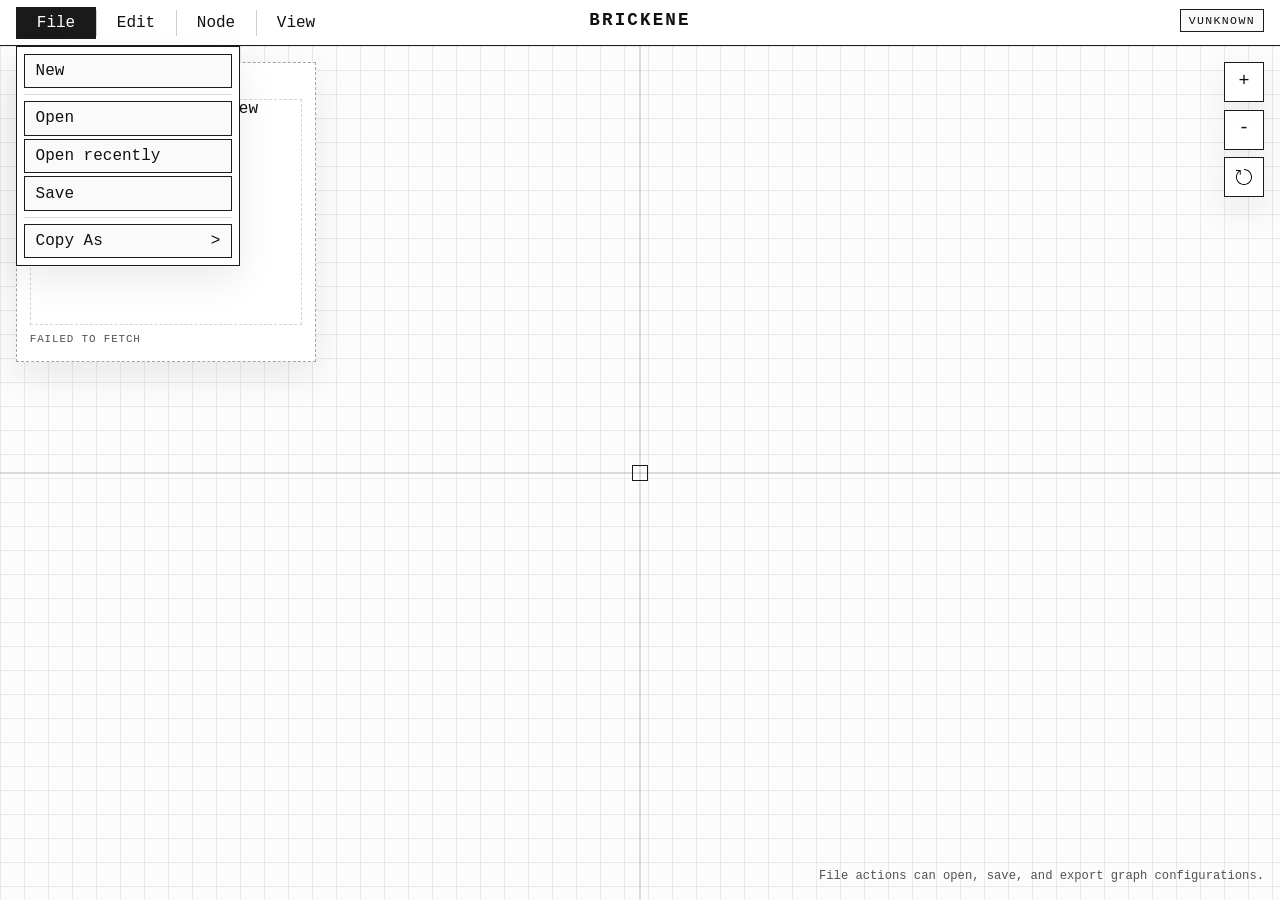
<file: brickene/frontend/index.html>
<!DOCTYPE html>
<html lang="en">
  <head>
    <meta charset="UTF-8" />
    <meta name="viewport" content="width=device-width, initial-scale=1.0" />
    <title>Brickene Frontend</title>
    <link rel="stylesheet" href="./styles.css" />
  </head>
  <body>
    <div class="app-shell" id="editor-root">
      <header class="menu-region" aria-label="Application menu">
        <div class="menu-row">
          <div class="menu-actions-wrap">
            <nav class="menu-actions" aria-label="Primary navigation">
              <button type="button" class="menu-button is-active" data-menu="file">File</button>
              <button type="button" class="menu-button" data-menu="edit">Edit</button>
              <button type="button" class="menu-button" data-menu="node">Node</button>
              <button type="button" class="menu-button" data-menu="view">View</button>
            </nav>

            <div id="submenu-dropdown" class="submenu-dropdown" aria-label="Sub-menu placeholder">
              <div id="submenu-content" class="submenu-content" role="menu"></div>
            </div>
          </div>

          <div class="brand-block">
            <h1>BRICKENE</h1>
          </div>

          <div class="menu-meta">
            <p id="menu-version" class="menu-version">v0.4.3</p>
          </div>
        </div>
      </header>

      <main class="canvas-region" aria-label="Canvas workspace">
        <input id="graph-file-input" type="file" accept=".brickene,application/json" hidden />
        <div id="canvas-viewport" class="canvas-viewport" tabindex="-1">
          <div class="canvas-zoom-controls" aria-label="Canvas zoom controls">
            <button id="canvas-zoom-in" type="button" class="canvas-zoom-button" aria-label="Zoom in">+</button>
            <button id="canvas-zoom-out" type="button" class="canvas-zoom-button" aria-label="Zoom out">-</button>
            <button
              id="canvas-zoom-reset"
              type="button"
              class="canvas-zoom-button canvas-zoom-button-reset"
              aria-label="Reset zoom"
            >
              <img
                class="canvas-zoom-button-icon"
                src="./assets/images/reset.svg"
                alt=""
                aria-hidden="true"
              />
            </button>
          </div>
          <p id="menu-state-copy" class="menu-status-copy" aria-live="polite">
            Menu commands are scaffolded for future integration.
          </p>
          <div id="canvas-layer" class="canvas-layer" aria-label="Canvas layer">
            <div class="canvas-grid" aria-hidden="true"></div>
            <div class="canvas-plane" aria-hidden="true">
              <div class="canvas-origin-marker"></div>
              <div class="canvas-axis canvas-axis-horizontal"></div>
              <div class="canvas-axis canvas-axis-vertical"></div>
            </div>
          </div>

          <section id="component-layer" class="component-layer" aria-label="Component layer">
            <div id="component-world" class="component-world">
              <svg id="edge-layer" class="edge-layer" aria-hidden="true"></svg>
              <div id="node-container" class="node-container" aria-live="polite"></div>
            </div>
            <div id="selection-rect" class="selection-rect" aria-hidden="true"></div>
          </section>

          <section id="render-layer" class="render-layer" aria-label="Render layer">
            <div id="render-preview-window" class="render-preview-window">
              <p class="render-preview-label">Render preview</p>
              <div class="render-preview-frame" aria-hidden="true">
                <img id="render-preview-image" class="render-preview-image" alt="Rendered graph preview" hidden />
              </div>
              <p id="render-preview-meta" class="render-preview-meta">Awaiting preview refresh.</p>
            </div>
          </section>

          <div id="canvas-context-menu" class="canvas-context-menu" role="menu" aria-label="Canvas context menu">
            <div
              id="canvas-node-portal"
              class="context-menu-portal"
              data-portal-key="canvas-node-categories"
            >
              <button
                id="canvas-node-portal-trigger"
                type="button"
                class="context-menu-item context-menu-portal-trigger"
                aria-haspopup="true"
                aria-expanded="false"
              >
                Create new node
              </button>
              <div
                id="canvas-node-category-menu"
                class="context-portal-menu context-portal-menu-secondary"
                role="menu"
                aria-label="Node categories"
              ></div>
            </div>
            <button type="button" class="context-menu-item" data-action="center">Center canvas</button>
            <div class="menu-separator context-menu-separator" role="separator"></div>
            <button type="button" class="context-menu-item" data-action="close">Close menu</button>
          </div>

          <div id="node-context-menu" class="node-context-menu" role="menu" aria-label="Node context menu">
            <button type="button" class="context-menu-item node-context-item" data-action="delete">Delete node</button>
            <div class="menu-separator context-menu-separator" role="separator"></div>
            <button type="button" class="context-menu-item node-context-item" data-action="close">Close menu</button>
          </div>

          <div id="edge-context-menu" class="edge-context-menu" role="menu" aria-label="Edge context menu">
            <button type="button" class="context-menu-item edge-context-item" data-action="delete">Delete edge</button>
            <div class="menu-separator context-menu-separator" role="separator"></div>
            <button type="button" class="context-menu-item edge-context-item" data-action="close">Close menu</button>
          </div>

          <div id="port-command-panel" class="port-command-panel" hidden>
            <label class="port-command-label" for="port-command-input">Port command</label>
            <input
              id="port-command-input"
              class="port-command-input"
              type="text"
              placeholder="Search nodes by name or alias"
              autocomplete="off"
              spellcheck="false"
            />
            <div id="port-command-list" class="port-command-list" role="listbox" aria-label="Port command matches"></div>
          </div>
        </div>
      </main>
    </div>

    <script src="./scripts/state.js"></script>
    <script src="./scripts/brick-configs.js"></script>
    <script src="./scripts/menu.js"></script>
    <script src="./scripts/geometry.js"></script>
    <script src="./scripts/nodes.js"></script>
    <script src="./scripts/edges.js"></script>
    <script src="./scripts/persistence.js"></script>
    <script src="./scripts/shortcuts.js"></script>
    <script src="./scripts/render-layer.js"></script>
    <script src="./scripts/canvas.js"></script>
    <script src="./app.js"></script>

    <!--
      SCALE PARAMETER
      Append ?scale=<ratio> to the page URL to resize all UI components
      proportionally.  Example: index.html?scale=0.5

      The same parameter is forwarded from iframe-example-small.html so the
      editor can be embedded at a reduced size inside a narrower host frame.
    -->
    <script>
      (function applyScaleParam() {
        const raw = new URLSearchParams(location.search).get("scale");
        const scale = parseFloat(raw);
        if (!raw || isNaN(scale) || scale <= 0 || scale === 1) return;

        const root = document.getElementById("editor-root");
        root.style.transformOrigin = "top left";
        root.style.transform = `scale(${scale})`;
        root.style.width = `${100 / scale}%`;
        root.style.height = `${100 / scale}vh`;
      })();
    </script>

    <!--
      IFRAME HOST BRIDGE
      Implements the postMessage protocol so this page can be embedded in a
      host frame (e.g. cabbage_labeling).

      Inbound (host → editor):
        { type: "brickene:requestSmiles" }
        { type: "brickene:requestGraphState" }
        { type: "brickene:loadGraphState", graph }
        { type: "brickene:clearPage" }
        { type: "brickene:focusCanvas" }

      Outbound (editor → host):
        { type: "brickene:smiles",            requestType, timestamp, smiles }
        { type: "brickene:graphState",         requestType, timestamp, graph  }
        { type: "brickene:graphStateChanged",  smiles, graph }
        { type: "brickene:keydown",            key, ctrlKey, metaKey, shiftKey, altKey }
        { type: "brickene:error",              requestType, timestamp, message }
    -->
    <script>
      (function brickeneIframeBridge() {
        // Only activate when actually embedded in a parent frame.
        if (window === window.parent) return;

        const frontend = window.BrickeneFrontend;

        // ── Inbound postMessage handler ───────────────────────────────
        window.addEventListener("message", async (event) => {
          const data = event.data;
          if (!data || typeof data.type !== "string" || !data.type.startsWith("brickene:")) return;

          if (data.type === "brickene:requestSmiles") {
            try {
              const smiles = (await frontend.fetchGraphSmilesText()).trim();
              window.parent.postMessage({
                type: "brickene:smiles",
                requestType: "brickene:requestSmiles",
                timestamp: Date.now(),
                smiles,
              }, "*");
            } catch (err) {
              window.parent.postMessage({
                type: "brickene:error",
                requestType: "brickene:requestSmiles",
                timestamp: Date.now(),
                message: err instanceof Error ? err.message : "SMILES export failed.",
              }, "*");
            }
            return;
          }

          if (data.type === "brickene:requestGraphState") {
            window.parent.postMessage({
              type: "brickene:graphState",
              requestType: "brickene:requestGraphState",
              timestamp: Date.now(),
              graph: frontend.exportGraphState(),
            }, "*");
            return;
          }

          if (data.type === "brickene:loadGraphState") {
            try { frontend.importGraphState(data.graph); } catch (_) {}
            // Refocus the canvas so keyboard shortcuts work without a manual click.
            frontend.dom.canvasViewport?.focus();
            return;
          }

          if (data.type === "brickene:clearPage") {
            try { frontend.importGraphState({ version: 1, nodes: [], edges: [] }); } catch (_) {}
            frontend.dom.canvasViewport?.focus();
          }

          if (data.type === "brickene:focusCanvas") {
            frontend.dom.canvasViewport?.focus();
          }
        });

        // ── Graph-change → parent ─────────────────────────────────────
        // Debounce so rapid edits only fire one postMessage.
        let _changeTimer = null;
        const viewport = frontend.dom.canvasViewport;
        if (viewport) {
          viewport.addEventListener(frontend.GRAPH_CHANGE_EVENT, () => {
            clearTimeout(_changeTimer);
            _changeTimer = setTimeout(async () => {
              const graph = frontend.exportGraphState();
              let smiles = "";
              try { smiles = (await frontend.fetchGraphSmilesText()).trim(); } catch (_) {}
              window.parent.postMessage({ type: "brickene:graphStateChanged", smiles, graph }, "*");
            }, 300);
          });
        }

        // ── Keyboard shortcut forwarding ──────────────────────────────
        // Arrow keys and Ctrl/Cmd+S are not used by the canvas editor but
        // ARE used by the host page (navigation and save).  Capture them
        // here and relay them to the parent so the host shortcuts still work
        // while the brickene frame has focus.
        //
        // We run in the capture phase so we see the event before brickene's
        // own shortcut system (shortcuts.js / dispatchShortcut).  We also
        // stop propagation so the centralized shortcut dispatcher never sees
        // these navigation keys — they belong exclusively to the host.
        document.addEventListener("keydown", (event) => {
          if (event.key === "ArrowLeft" || event.key === "ArrowRight") {
            event.stopPropagation();
            window.parent.postMessage({
              type: "brickene:keydown",
              key: event.key,
              ctrlKey: event.ctrlKey,
              metaKey: event.metaKey,
              shiftKey: event.shiftKey,
              altKey: event.altKey,
            }, "*");
            return;
          }
          // Ctrl/Cmd+S (without Shift, which brickene uses for its own SMILES copy)
          if ((event.ctrlKey || event.metaKey) && !event.altKey && !event.shiftKey && event.key.toLowerCase() === "s") {
            event.preventDefault();
            event.stopPropagation();
            window.parent.postMessage({
              type: "brickene:keydown",
              key: "s",
              ctrlKey: event.ctrlKey,
              metaKey: event.metaKey,
              shiftKey: false,
              altKey: false,
            }, "*");
          }
        }, true); // capture phase — runs before shortcuts.js bubble-phase listeners

        // ── Click-to-focus ─────────────────────────────────────────
        // Ensure the canvas-viewport receives focus on any click inside
        // the editor, so keyboard shortcuts activate without needing to
        // click the menu bar first.
        document.addEventListener("click", () => {
          const vp = document.getElementById("canvas-viewport");
          if (vp && document.activeElement !== vp) {
            vp.focus();
          }
        });
      })();
    </script>
  </body>
</html>
</file>
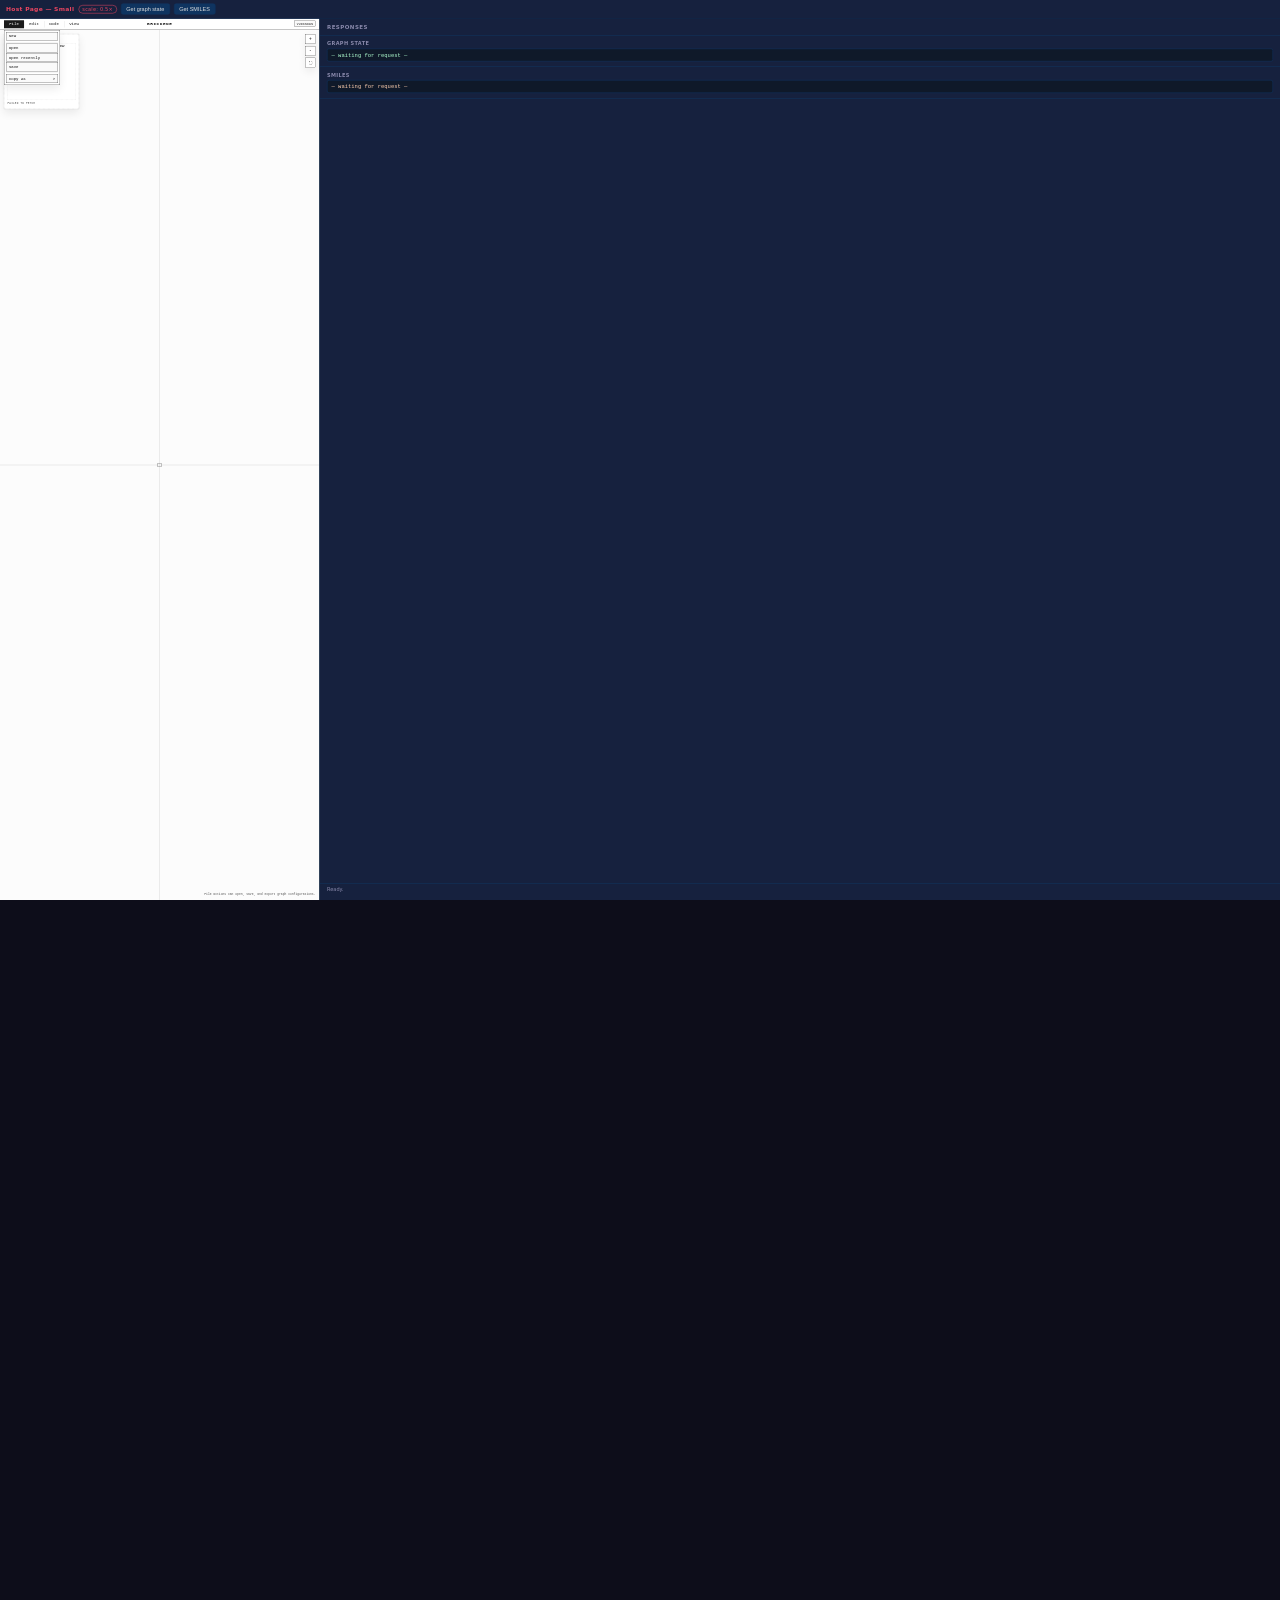
<file: brickene/frontend/iframe-example-small.html>
<!DOCTYPE html>
<html lang="en">
  <head>
    <meta charset="UTF-8" />
    <meta name="viewport" content="width=device-width, initial-scale=1.0" />
    <title>Brickene Embedding Example — Small</title>
    <style>
      *,
      *::before,
      *::after {
        box-sizing: border-box;
      }

      body {
        margin: 0;
        font-family: system-ui, sans-serif;
        background: #0d0d1a;
        color: #e0e0e0;
        display: flex;
        flex-direction: column;
        height: 100vh;
      }

      /* -----------------------------------------------------------------------
         Outer page chrome — intentionally compact to demonstrate a half-width
         embedding.  The editor iframe is ~50 vw wide; the result panel takes
         the remaining space.
      ----------------------------------------------------------------------- */
      .host-toolbar {
        display: flex;
        align-items: center;
        gap: 8px;
        padding: 7px 12px;
        background: #16213e;
        border-bottom: 1px solid #0f3460;
        flex-shrink: 0;
      }

      .host-toolbar h1 {
        margin: 0;
        font-size: 12px;
        font-weight: 600;
        letter-spacing: 0.05em;
        color: #e94560;
      }

      .host-toolbar .scale-badge {
        font-size: 10px;
        padding: 2px 7px;
        border: 1px solid #e94560;
        border-radius: 10px;
        color: #e94560;
        letter-spacing: 0.04em;
      }

      .host-toolbar button {
        padding: 4px 10px;
        font-size: 11px;
        font-weight: 500;
        border: 1px solid #0f3460;
        border-radius: 4px;
        background: #0f3460;
        color: #e0e0e0;
        cursor: pointer;
        transition: background 0.15s;
      }

      .host-toolbar button:hover {
        background: #1a4a80;
      }

      .main-area {
        display: flex;
        flex: 1;
        overflow: hidden;
      }

      /*
        The editor iframe is constrained to approximately half the viewport
        width so this page acts as a compact / low-resolution embedding example.
        Adjust --editor-width below or pass ?editorWidth=<px> in the URL.
      */
      :root {
        --editor-width: 50vw;
      }

      .editor-container {
        width: var(--editor-width);
        flex-shrink: 0;
        position: relative;
        overflow: hidden;
        border-right: 1px solid #0f3460;
      }

      /*
        The iframe is rendered at its natural size (100 % × 100 %) but the
        editor itself is scaled down via the ?scale= URL parameter so its
        internal UI fits the narrower container.
      */
      iframe#brickene-frame {
        position: absolute;
        inset: 0;
        width: 100%;
        height: 100%;
        border: none;
        display: block;
      }

      .result-panel {
        flex: 1;
        min-width: 0;
        display: flex;
        flex-direction: column;
        background: #16213e;
        overflow: hidden;
      }

      .result-panel h2 {
        margin: 0;
        padding: 10px 14px;
        font-size: 11px;
        font-weight: 600;
        text-transform: uppercase;
        letter-spacing: 0.08em;
        color: #8888aa;
        border-bottom: 1px solid #0f3460;
        flex-shrink: 0;
      }

      .result-block {
        padding: 10px 14px;
        border-bottom: 1px solid #0f3460;
        flex-shrink: 0;
      }

      .result-block label {
        display: block;
        font-size: 10px;
        font-weight: 600;
        text-transform: uppercase;
        letter-spacing: 0.07em;
        color: #8888aa;
        margin-bottom: 5px;
      }

      .result-block pre {
        margin: 0;
        padding: 6px 8px;
        font-size: 11px;
        font-family: "Menlo", "Consolas", monospace;
        background: #0f1929;
        border: 1px solid #0f3460;
        border-radius: 4px;
        overflow-x: auto;
        white-space: pre-wrap;
        word-break: break-all;
        max-height: 160px;
        overflow-y: auto;
        color: #b0ffd0;
      }

      #smiles-output {
        color: #ffd0b0;
      }

      .status-bar {
        margin-top: auto;
        padding: 6px 14px;
        font-size: 10px;
        color: #8888aa;
        border-top: 1px solid #0f3460;
        flex-shrink: 0;
      }

      /* Applied dynamically by the ?scale= URL parameter. */
      body.is-scaled {
        transform-origin: top left;
        overflow: hidden;
      }
    </style>
  </head>
  <body>
    <!--
      HOST TOOLBAR
    -->
    <header class="host-toolbar">
      <h1>Host Page — Small</h1>
      <span class="scale-badge" id="scale-badge">scale: 1×</span>
      <button id="btn-get-graph">Get graph state</button>
      <button id="btn-get-smiles">Get SMILES</button>
    </header>

    <div class="main-area">
      <!--
        BRICKENE EDITOR — embedded at ~50 vw width.

        The editor iframe src is set dynamically so that it forwards the active
        ?scale= ratio into the Brickene editor (index.html also honours the
        same parameter).  Without a scale override the editor renders at full
        resolution inside the narrower container, which clips it; passing
        scale=0.5 (default for this page) shrinks the internal UI to fit.

        Customise at load time:
          iframe-example-small.html                  → default scale 0.5
          iframe-example-small.html?scale=0.4        → 40 % scale
          iframe-example-small.html?editorWidth=700  → 700 px editor column
      -->
      <div class="editor-container" id="editor-container">
        <iframe
          id="brickene-frame"
          title="Brickene molecule editor (small)"
          allow="clipboard-write"
        ></iframe>
      </div>

      <aside class="result-panel">
        <h2>Responses</h2>

        <div class="result-block">
          <label>Graph state</label>
          <pre id="graph-output">— waiting for request —</pre>
        </div>

        <div class="result-block">
          <label>SMILES</label>
          <pre id="smiles-output">— waiting for request —</pre>
        </div>

        <p class="status-bar" id="status-bar">Ready.</p>
      </aside>
    </div>

    <script>
      /**
       * Brickene iframe communication protocol
       *
       * REQUEST TYPES (host → editor):
       *   { type: "brickene:requestGraphState" }
       *   { type: "brickene:requestSmiles" }
       *
       * RESPONSE TYPES (editor → host):
       *   { type: "brickene:graphState",  requestType, timestamp, graph }
       *   { type: "brickene:smiles",      requestType, timestamp, smiles }
       *   { type: "brickene:error",       requestType, timestamp, message }
       */

      // -----------------------------------------------------------------------
      // Parse URL parameters
      // -----------------------------------------------------------------------
      const params = new URLSearchParams(location.search);

      /**
       * scale — shrink ratio applied to the entire host page AND forwarded
       * into the embedded Brickene editor.  Defaults to 0.5 (half size).
       */
      const scale = (() => {
        const raw = params.get("scale");
        const v = parseFloat(raw);
        return raw && !isNaN(v) && v > 0 ? v : 0.5;
      })();

      /**
       * editorWidth — optional override for the editor column width (px).
       * If omitted the CSS --editor-width variable (50 vw) is used.
       */
      const editorWidthPx = (() => {
        const raw = params.get("editorWidth");
        const v = parseInt(raw, 10);
        return raw && !isNaN(v) && v > 0 ? v : null;
      })();

      // -----------------------------------------------------------------------
      // Apply host-page scale transform
      // -----------------------------------------------------------------------
      (function applyPageScale() {
        if (scale === 1) return;
        const body = document.body;
        body.classList.add("is-scaled");
        body.style.transform = `scale(${scale})`;
        body.style.width = `${100 / scale}%`;
        body.style.height = `${100 / scale}vh`;
      })();

      // -----------------------------------------------------------------------
      // Apply optional editor column width override
      // -----------------------------------------------------------------------
      if (editorWidthPx !== null) {
        document.getElementById("editor-container").style.width = `${editorWidthPx}px`;
      }

      // -----------------------------------------------------------------------
      // Build the iframe src, forwarding the scale into the editor
      // -----------------------------------------------------------------------
      (function initFrame() {
        const frame = document.getElementById("brickene-frame");
        const editorParams = new URLSearchParams();
        editorParams.set("scale", scale);
        frame.src = `./index.html?${editorParams.toString()}`;
      })();

      // Update badge
      document.getElementById("scale-badge").textContent = `scale: ${scale}×`;

      // -----------------------------------------------------------------------
      // Communication
      // -----------------------------------------------------------------------
      const BRICKENE_ORIGIN = "*";
      const frame = document.getElementById("brickene-frame");
      const graphOutput = document.getElementById("graph-output");
      const smilesOutput = document.getElementById("smiles-output");
      const statusBar = document.getElementById("status-bar");

      function setStatus(text) {
        statusBar.textContent = text;
      }

      window.addEventListener("message", (event) => {
        const data = event.data;
        if (!data || typeof data.type !== "string" || !data.type.startsWith("brickene:")) {
          return;
        }

        const ts = new Date(data.timestamp).toLocaleTimeString();

        if (data.type === "brickene:graphState") {
          graphOutput.textContent = JSON.stringify(data.graph, null, 2);
          setStatus(`Graph state received at ${ts}.`);
          return;
        }

        if (data.type === "brickene:smiles") {
          smilesOutput.textContent = data.smiles || "(empty)";
          setStatus(`SMILES received at ${ts}: ${data.smiles}`);
          return;
        }

        if (data.type === "brickene:error") {
          const target =
            data.requestType === "brickene:requestSmiles" ? smilesOutput : graphOutput;
          target.textContent = `Error: ${data.message}`;
          setStatus(`Error at ${ts}: ${data.message}`);
        }
      });

      document.getElementById("btn-get-graph").addEventListener("click", () => {
        frame.contentWindow.postMessage(
          { type: "brickene:requestGraphState" },
          BRICKENE_ORIGIN
        );
        setStatus("Requesting graph state…");
      });

      document.getElementById("btn-get-smiles").addEventListener("click", () => {
        frame.contentWindow.postMessage(
          { type: "brickene:requestSmiles" },
          BRICKENE_ORIGIN
        );
        setStatus("Requesting SMILES…");
      });
    </script>
  </body>
</html>
</file>
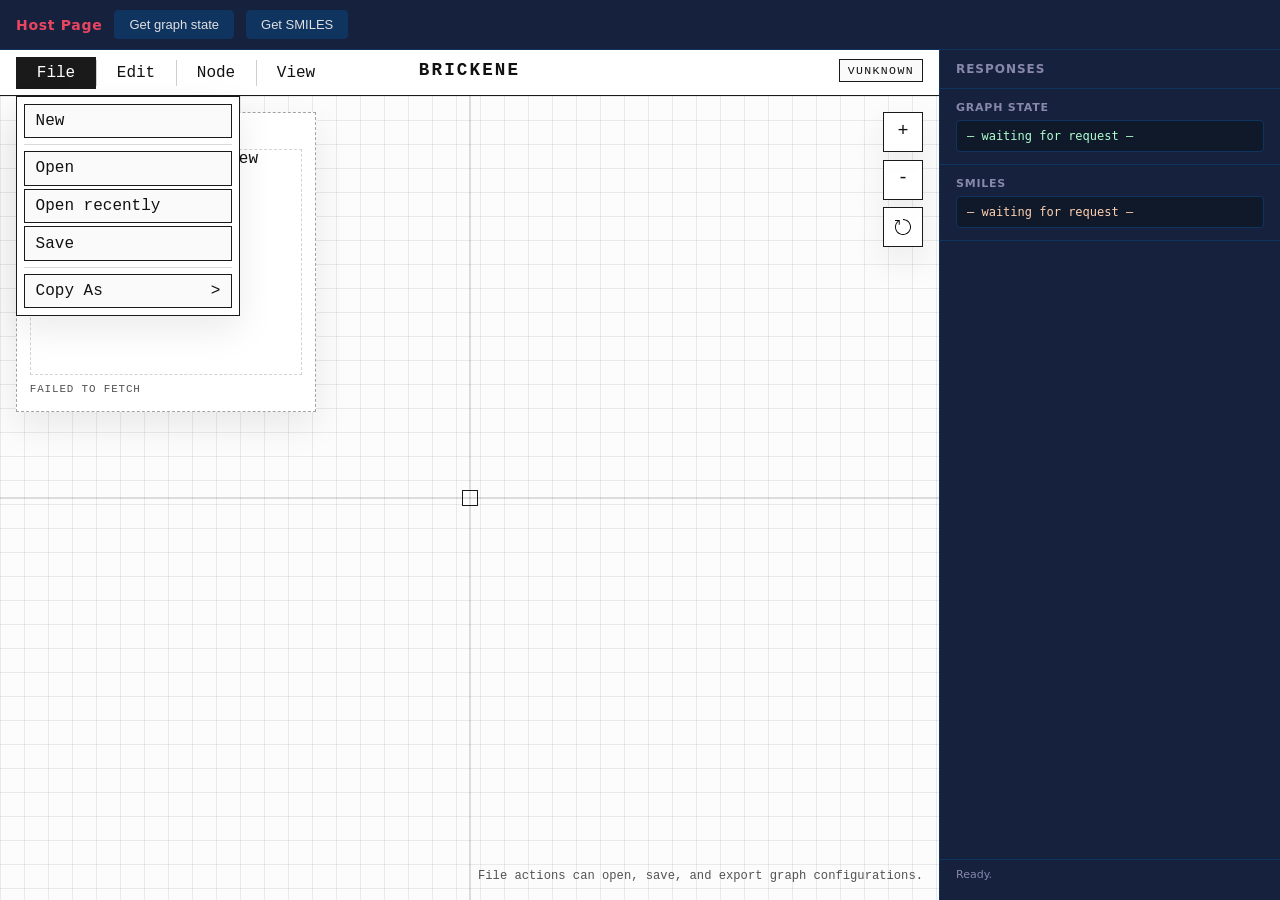
<file: brickene/frontend/iframe-example.html>
<!DOCTYPE html>
<html lang="en">
  <head>
    <meta charset="UTF-8" />
    <meta name="viewport" content="width=device-width, initial-scale=1.0" />
    <title>Brickene Embedding Example</title>
    <style>
      *,
      *::before,
      *::after {
        box-sizing: border-box;
      }

      body {
        margin: 0;
        font-family: system-ui, sans-serif;
        background: #1a1a2e;
        color: #e0e0e0;
        display: flex;
        flex-direction: column;
        height: 100vh;
        gap: 0;
      }

      .host-toolbar {
        display: flex;
        align-items: center;
        gap: 12px;
        padding: 10px 16px;
        background: #16213e;
        border-bottom: 1px solid #0f3460;
        flex-shrink: 0;
      }

      .host-toolbar h1 {
        margin: 0;
        font-size: 14px;
        font-weight: 600;
        letter-spacing: 0.05em;
        color: #e94560;
      }

      .host-toolbar button {
        padding: 6px 14px;
        font-size: 13px;
        font-weight: 500;
        border: 1px solid #0f3460;
        border-radius: 4px;
        background: #0f3460;
        color: #e0e0e0;
        cursor: pointer;
        transition: background 0.15s;
      }

      .host-toolbar button:hover {
        background: #1a4a80;
      }

      .main-area {
        display: flex;
        flex: 1;
        overflow: hidden;
      }

      iframe#brickene-frame {
        flex: 1;
        border: none;
        border-right: 1px solid #0f3460;
        min-width: 0;
      }

      .result-panel {
        width: 340px;
        flex-shrink: 0;
        display: flex;
        flex-direction: column;
        background: #16213e;
        overflow: hidden;
      }

      .result-panel h2 {
        margin: 0;
        padding: 12px 16px;
        font-size: 12px;
        font-weight: 600;
        text-transform: uppercase;
        letter-spacing: 0.08em;
        color: #8888aa;
        border-bottom: 1px solid #0f3460;
        flex-shrink: 0;
      }

      .result-block {
        padding: 12px 16px;
        border-bottom: 1px solid #0f3460;
        flex-shrink: 0;
      }

      .result-block label {
        display: block;
        font-size: 11px;
        font-weight: 600;
        text-transform: uppercase;
        letter-spacing: 0.07em;
        color: #8888aa;
        margin-bottom: 6px;
      }

      .result-block pre {
        margin: 0;
        padding: 8px 10px;
        font-size: 12px;
        font-family: "Menlo", "Consolas", monospace;
        background: #0f1929;
        border: 1px solid #0f3460;
        border-radius: 4px;
        overflow-x: auto;
        white-space: pre-wrap;
        word-break: break-all;
        max-height: 200px;
        overflow-y: auto;
        color: #b0ffd0;
      }

      #smiles-output {
        color: #ffd0b0;
      }

      .status-bar {
        margin-top: auto;
        padding: 8px 16px;
        font-size: 11px;
        color: #8888aa;
        border-top: 1px solid #0f3460;
        flex-shrink: 0;
      }

      /* Applied dynamically by the ?scale= URL parameter. */
      body.is-scaled {
        transform-origin: top left;
        overflow: hidden;
      }
    </style>
  </head>
  <body>
    <!--
      HOST TOOLBAR
      Buttons here live in the outer (host) page.
      They use postMessage to communicate with the Brickene editor inside the iframe.
    -->
    <header class="host-toolbar">
      <h1>Host Page</h1>
      <button id="btn-get-graph">Get graph state</button>
      <button id="btn-get-smiles">Get SMILES</button>
    </header>

    <div class="main-area">
      <!--
        BRICKENE EDITOR
        Serve the brickene/frontend/ directory with a static HTTP server, then set
        this src to point at index.html.  The renderApiUrl search parameter tells
        the editor where the Python backend is listening.

        Example (http-server or python -m http.server):
          src="http://localhost:8080/index.html?renderApiUrl=http://127.0.0.1:8765/graph/render"
      -->
      <iframe
        id="brickene-frame"
        src="./index.html"
        title="Brickene molecule editor"
        allow="clipboard-write"
      ></iframe>

      <!-- RESULT PANEL — shows responses from the editor -->
      <aside class="result-panel">
        <h2>Responses</h2>

        <div class="result-block">
          <label>Graph state</label>
          <pre id="graph-output">— waiting for request —</pre>
        </div>

        <div class="result-block">
          <label>SMILES</label>
          <pre id="smiles-output">— waiting for request —</pre>
        </div>

        <p class="status-bar" id="status-bar">Ready.</p>
      </aside>
    </div>

    <script>
      /**
       * Brickene iframe communication protocol
       *
       * REQUEST TYPES (host → editor):
       *   { type: "brickene:requestGraphState" }
       *   { type: "brickene:requestSmiles" }
       *
       * RESPONSE TYPES (editor → host):
       *   { type: "brickene:graphState",  requestType, timestamp, graph: { version, nodes, edges } }
       *   { type: "brickene:smiles",      requestType, timestamp, smiles }
       *   { type: "brickene:error",       requestType, timestamp, message }
       */

      const BRICKENE_ORIGIN = "*"; // tighten to the editor's exact origin in production
      const frame = document.getElementById("brickene-frame");
      const graphOutput = document.getElementById("graph-output");
      const smilesOutput = document.getElementById("smiles-output");
      const statusBar = document.getElementById("status-bar");

      function setStatus(text) {
        statusBar.textContent = text;
      }

      // -----------------------------------------------------------------------
      // Listen for messages from the editor
      // -----------------------------------------------------------------------
      window.addEventListener("message", (event) => {
        // In production, guard the origin:
        // if (event.origin !== "http://localhost:8080") return;

        const data = event.data;
        if (!data || typeof data.type !== "string" || !data.type.startsWith("brickene:")) {
          return;
        }

        const ts = new Date(data.timestamp).toLocaleTimeString();

        if (data.type === "brickene:graphState") {
          graphOutput.textContent = JSON.stringify(data.graph, null, 2);
          setStatus(`Graph state received at ${ts}.`);
          return;
        }

        if (data.type === "brickene:smiles") {
          smilesOutput.textContent = data.smiles || "(empty)";
          setStatus(`SMILES received at ${ts}: ${data.smiles}`);
          return;
        }

        if (data.type === "brickene:error") {
          const target = data.requestType === "brickene:requestSmiles" ? smilesOutput : graphOutput;
          target.textContent = `Error: ${data.message}`;
          setStatus(`Error at ${ts}: ${data.message}`);
        }
      });

      // -----------------------------------------------------------------------
      // Send requests to the editor
      // -----------------------------------------------------------------------
      document.getElementById("btn-get-graph").addEventListener("click", () => {
        frame.contentWindow.postMessage({ type: "brickene:requestGraphState" }, BRICKENE_ORIGIN);
        setStatus("Requesting graph state…");
      });

      document.getElementById("btn-get-smiles").addEventListener("click", () => {
        frame.contentWindow.postMessage({ type: "brickene:requestSmiles" }, BRICKENE_ORIGIN);
        setStatus("Requesting SMILES…");
      });
    </script>

    <!--
      SCALE PARAMETER
      Append ?scale=<ratio> to the page URL to resize all components proportionally.
      Example: iframe-example.html?scale=0.5  → renders at 50 % of normal size.

      Technique: CSS transform: scale() shrinks the visual rendering while keeping the
      layout box unchanged.  We compensate by expanding the body's logical dimensions to
      100%/scale so the scaled content still fills the visible viewport area.
    -->
    <script>
      (function applyScaleParam() {
        const raw = new URLSearchParams(location.search).get("scale");
        const scale = parseFloat(raw);
        if (!raw || isNaN(scale) || scale <= 0 || scale === 1) return;

        const body = document.body;
        body.classList.add("is-scaled");
        body.style.transform = `scale(${scale})`;
        // Expand logical dimensions so the scaled box fills the viewport.
        body.style.width = `${100 / scale}%`;
        body.style.height = `${100 / scale}vh`;
      })();
    </script>
  </body>
</html>
</file>
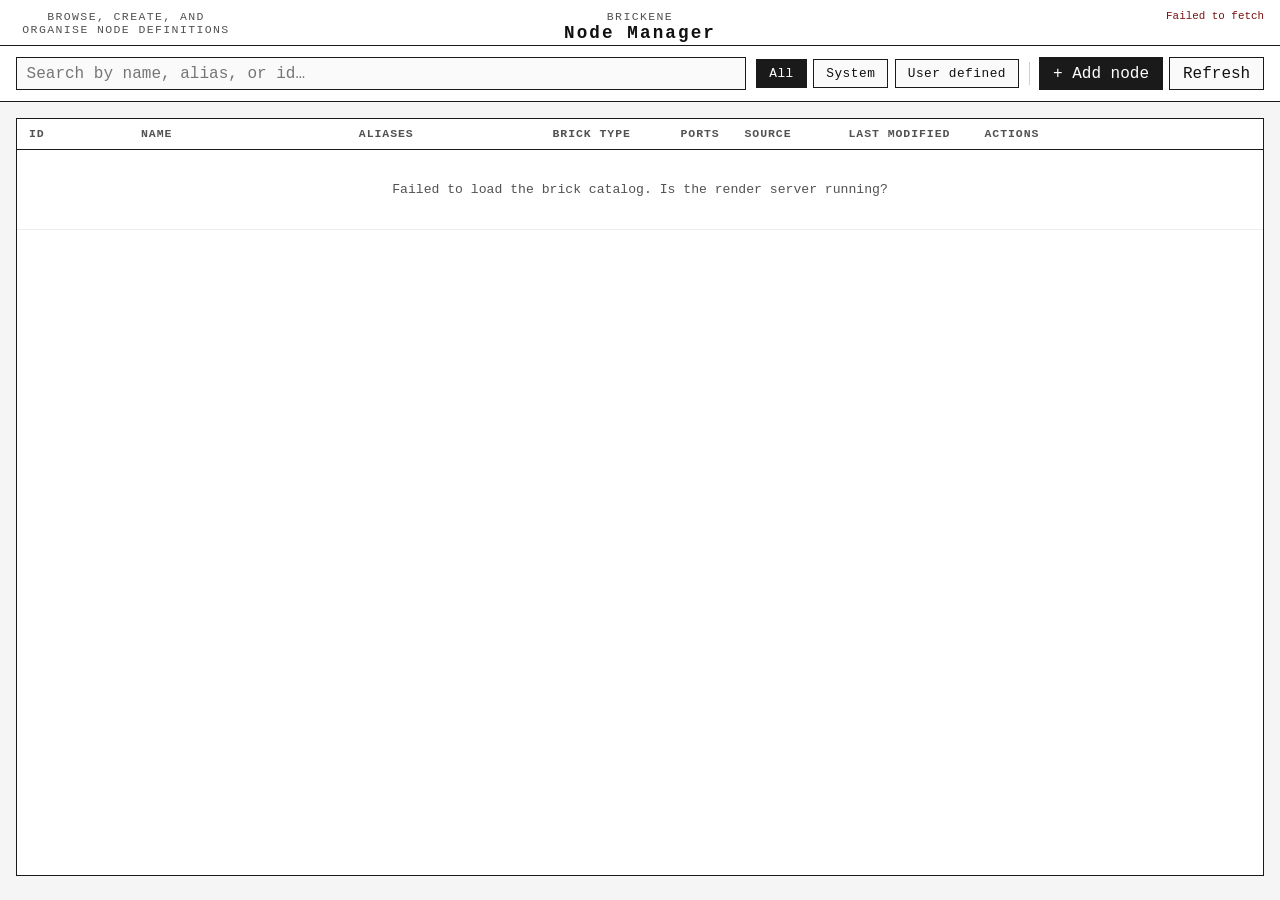
<file: brickene/frontend/node_manager.html>
<!DOCTYPE html>
<html lang="en">
  <head>
    <meta charset="UTF-8" />
    <meta name="viewport" content="width=device-width, initial-scale=1.0" />
    <title>Brickene Node Manager</title>
    <link rel="stylesheet" href="./styles.css" />
    <link rel="stylesheet" href="./node_manager.css" />
    <script>
      (() => {
        const runtimeUrl = new URL(window.location.href);
        const brickApiUrl = runtimeUrl.searchParams.get("brickApiUrl")
          || "http://127.0.0.1:8765/bricks";
        const marvinPort = runtimeUrl.searchParams.get("marvinPort");
        const marvinWebUrl = (
          runtimeUrl.searchParams.get("marvinUrl")
          || (marvinPort ? `http://127.0.0.1:${marvinPort}` : "http://127.0.0.1:8080")
        ).replace(/\/$/, "");
        const brickConfigApiUrl = runtimeUrl.searchParams.get("brickConfigApiUrl")
          || "http://127.0.0.1:8765/bricks/preview";

        window.BrickeneNodeManagerConfig = {
          brickApiUrl,
          marvinWebUrl,
          brickConfigApiUrl,
        };
      })();
    </script>
    <script src="./node_manager.js" defer></script>
  </head>
  <body class="node-manager-page">
    <div class="app-shell node-manager-shell">
      <header class="menu-region" aria-label="Node manager header">
        <div class="menu-row node-manager-menu-row">
          <div class="brand-block">
            <p class="brand-label">Brickene</p>
            <h1>Node Manager</h1>
          </div>

          <div class="node-manager-copy-block">
            <p class="submenu-label">Browse, create, and organise node definitions</p>
          </div>

          <div class="menu-meta">
            <p id="manager-status" class="node-inline-config-feedback" aria-live="polite"></p>
          </div>
        </div>
      </header>

      <main class="node-manager-main" aria-label="Node manager workspace">

        <!-- Toolbar -->
        <section class="node-manager-toolbar" aria-label="Manager toolbar">
          <div class="node-manager-search-wrap">
            <label for="manager-search" class="node-type-label sr-only">Search nodes</label>
            <input
              id="manager-search"
              class="node-manager-search-input"
              type="search"
              placeholder="Search by name, alias, or id…"
              autocomplete="off"
            />
          </div>

          <div class="node-manager-toolbar-actions">
            <button
              type="button"
              id="manager-filter-all"
              class="node-manager-filter-button is-active"
              data-filter="all"
            >All</button>
            <button
              type="button"
              id="manager-filter-system"
              class="node-manager-filter-button"
              data-filter="system"
            >System</button>
            <button
              type="button"
              id="manager-filter-user"
              class="node-manager-filter-button"
              data-filter="user"
            >User defined</button>

            <div class="node-manager-toolbar-divider" role="separator" aria-hidden="true"></div>

            <button
              type="button"
              id="manager-add-button"
              class="node-manager-action-button node-manager-action-button-primary"
            >+ Add node</button>

            <button
              type="button"
              id="manager-refresh-button"
              class="node-manager-action-button"
            >Refresh</button>
          </div>
        </section>

        <!-- Node table -->
        <section class="node-manager-table-section" aria-label="Node list">
          <div class="node-manager-table-wrap" role="region" aria-label="Scrollable node list">
            <table class="node-manager-table" id="manager-table">
              <thead>
                <tr>
                  <th scope="col" class="col-id">ID</th>
                  <th scope="col" class="col-name">Name</th>
                  <th scope="col" class="col-aliases">Aliases</th>
                  <th scope="col" class="col-type">Brick type</th>
                  <th scope="col" class="col-ports">Ports</th>
                  <th scope="col" class="col-source">Source</th>
                  <th scope="col" class="col-updated">Last modified</th>
                  <th scope="col" class="col-actions">Actions</th>
                </tr>
              </thead>
              <tbody id="manager-table-body" aria-live="polite">
                <tr class="node-manager-table-placeholder">
                  <td colspan="8">Loading node catalog…</td>
                </tr>
              </tbody>
            </table>
          </div>
          <p id="manager-row-count" class="node-manager-row-count" aria-live="polite"></p>
        </section>

      </main>
    </div>

    <!-- Confirm delete dialog -->
    <dialog id="manager-confirm-dialog" class="node-manager-dialog" aria-labelledby="dialog-title">
      <div class="node-manager-dialog-inner">
        <p class="brand-label">Confirm</p>
        <h2 id="dialog-title" class="node-manager-dialog-heading">Delete node</h2>
        <p id="dialog-body" class="node-manager-dialog-body">Are you sure you want to delete this node?</p>
        <div class="node-manager-dialog-actions">
          <button type="button" id="dialog-confirm" class="node-manager-action-button node-manager-action-button-danger">Delete</button>
          <button type="button" id="dialog-cancel" class="node-manager-action-button">Cancel</button>
        </div>
      </div>
    </dialog>
  </body>
</html>
</file>
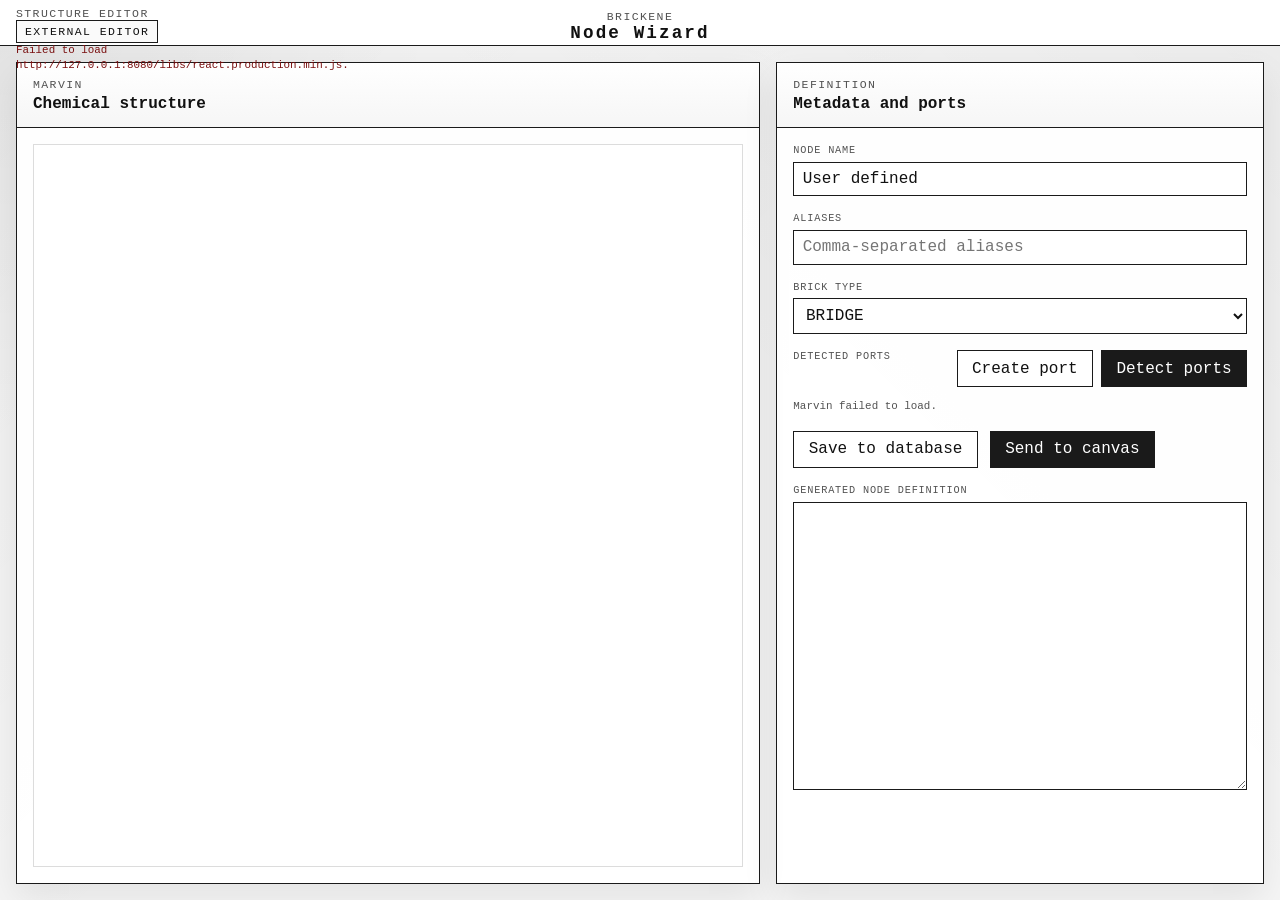
<file: brickene/frontend/node_wizard.html>
<!DOCTYPE html>
<html lang="en">
  <head>
    <meta charset="UTF-8" />
    <meta name="viewport" content="width=device-width, initial-scale=1.0" />
    <title>Brickene Node Wizard</title>
    <link rel="stylesheet" href="./styles.css" />
    <link rel="stylesheet" href="./node_wizard.css" />
    <script>
      (() => {
        const runtimeUrl = new URL(window.location.href);
        const marvinPort = runtimeUrl.searchParams.get("marvinPort");
        const marvinAssetUrl = (
          runtimeUrl.searchParams.get("marvinUrl")
          || (marvinPort ? `http://127.0.0.1:${marvinPort}` : "http://127.0.0.1:8080")
        ).replace(/\/$/, "");
        const marvinUrl = `${marvinAssetUrl}/`;
        const brickConfigApiUrl = runtimeUrl.searchParams.get("brickConfigApiUrl")
          || "http://127.0.0.1:8765/bricks/preview";
        const brickApiUrl = runtimeUrl.searchParams.get("brickApiUrl")
          || (/\/bricks\/preview\/?$/.test(brickConfigApiUrl)
            ? brickConfigApiUrl.replace(/\/bricks\/preview\/?$/, "/bricks")
            : "http://127.0.0.1:8765/bricks");
        const marvinScriptUrls = [
          `${marvinAssetUrl}/libs/react.production.min.js`,
          `${marvinAssetUrl}/libs/react-dom.production.min.js`,
          `${marvinAssetUrl}/marvin.js`,
          `${marvinAssetUrl}/marvin-extensions/marvinDefaultSettings.js`,
          `${marvinAssetUrl}/marvin-extensions/marvinLocalStorage.js`,
        ];

        window.BrickeneNodeWizardConfig = {
          marvinUrl,
          brickApiUrl,
          brickConfigApiUrl,
          editBrickId: runtimeUrl.searchParams.get("editBrickId") || null,
        };
        window.BrickeneNodeWizardMarvinReady = marvinScriptUrls.reduce(
          (promise, scriptUrl) => promise.then(
            () => new Promise((resolve, reject) => {
              const script = document.createElement("script");
              script.src = scriptUrl;
              script.onload = () => resolve(scriptUrl);
              script.onerror = () => reject(new Error(`Failed to load ${scriptUrl}.`));
              document.head.append(script);
            })
          ),
          Promise.resolve(),
        );
      })();
    </script>
    <script src="./node_wizard.js" defer></script>
  </head>
  <body class="node-wizard-page">
    <div class="app-shell node-wizard-shell">
      <header class="menu-region" aria-label="Node wizard header">
        <div class="menu-row node-wizard-menu-row">
          <div class="brand-block">
            <p class="brand-label">Brickene</p>
            <h1>Node Wizard</h1>
          </div>

          <div class="node-wizard-copy-block">
            <p class="submenu-label">Structure editor</p>
          </div>

          <div class="menu-state node-wizard-status-wrap" aria-live="polite">
            <span class="state-badge">External editor</span>
            <p id="wizard-status" class="node-inline-config-feedback">Loading Marvin editor.</p>
          </div>
        </div>
      </header>

      <main class="node-wizard-main" aria-label="Node wizard workspace">
        <section class="node-wizard-panel node-wizard-editor-panel" aria-label="Chemical editor panel">
          <div class="node-wizard-panel-header">
            <p class="brand-label">Marvin</p>
            <h2>Chemical structure</h2>
          </div>
          <div class="node-wizard-panel-body node-wizard-editor-body">
            <div id="wizard-marvin-host" class="node-wizard-marvin-host" aria-label="Chemical drawing area"></div>
          </div>
        </section>

        <aside class="node-wizard-panel node-wizard-config-panel" aria-label="Node configuration panel">
          <div class="node-wizard-panel-header">
            <p class="brand-label">Definition</p>
            <h2>Metadata and ports</h2>
          </div>
          <div class="node-wizard-panel-body">
            <form id="wizard-form" class="node-wizard-form">
              <label class="node-type-field node-wizard-field">
                <span class="node-type-label">Node name</span>
                <input id="wizard-node-name" class="node-wizard-text-input" type="text" value="User defined" />
              </label>

              <label class="node-type-field node-wizard-field">
                <span class="node-type-label">Aliases</span>
                <input
                  id="wizard-node-alias"
                  class="node-wizard-text-input"
                  type="text"
                  placeholder="Comma-separated aliases"
                />
              </label>

              <label class="node-type-field node-wizard-field">
                <span class="node-type-label">Brick type</span>
                <select id="wizard-brick-type" class="node-type-select">
                  <option value="SKELETON">SKELETON</option>
                  <option value="SIDE_CHAIN">SIDE_CHAIN</option>
                  <option value="SUBSTITUENT">SUBSTITUENT</option>
                  <option value="BRIDGE" selected>BRIDGE</option>
                </select>
              </label>

              <section class="node-wizard-port-section" aria-label="Port configuration">
                <div class="node-wizard-port-header">
                  <div>
                    <p class="node-type-label">Detected ports</p>
                  </div>
                  <div class="node-wizard-port-actions">
                    <button type="button" id="wizard-add-port" class="node-wizard-action-button">
                      Create port
                    </button>
                    <button type="button" id="wizard-generate" class="node-wizard-action-button node-wizard-action-button-primary">
                      Detect ports
                    </button>
                  </div>
                </div>
                <div id="wizard-port-config" class="node-wizard-port-config" aria-live="polite"></div>
              </section>

              <div class="node-wizard-action-row">
                <button type="button" id="wizard-save" class="node-wizard-action-button">
                  Save to database
                </button>
                <button type="button" id="wizard-send" class="node-wizard-action-button node-wizard-action-button-primary">
                  Send to canvas
                </button>
              </div>

              <label class="node-inline-config-field node-wizard-field">
                <span class="node-type-label">Generated node definition</span>
                <textarea
                  id="wizard-json-output"
                  class="node-inline-config-input node-wizard-json-output"
                  readonly
                ></textarea>
              </label>
            </form>
          </div>
        </aside>
      </main>
    </div>
  </body>
</html>
</file>
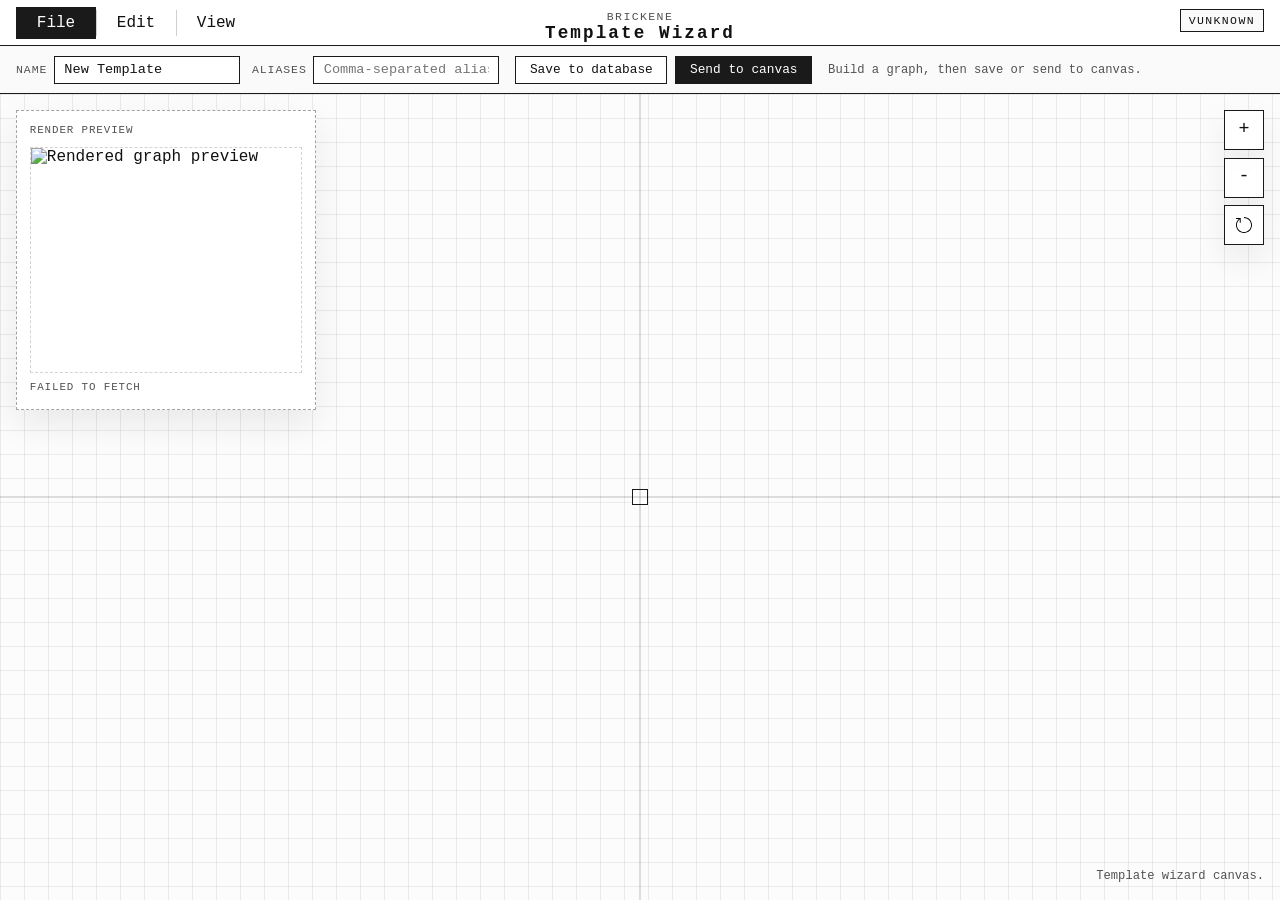
<file: brickene/frontend/template_wizard.html>
<!DOCTYPE html>
<html lang="en">
  <head>
    <meta charset="UTF-8" />
    <meta name="viewport" content="width=device-width, initial-scale=1.0" />
    <title>Brickene Template Wizard</title>
    <link rel="stylesheet" href="./styles.css" />
    <link rel="stylesheet" href="./template_wizard.css" />
  </head>
  <body class="template-wizard-page">
    <div class="app-shell template-wizard-shell" id="editor-root">
      <header class="menu-region" aria-label="Template wizard menu">
        <div class="menu-row">
          <div class="menu-actions-wrap">
            <nav class="menu-actions" aria-label="Primary navigation">
              <button type="button" class="menu-button is-active" data-menu="file">File</button>
              <button type="button" class="menu-button" data-menu="edit">Edit</button>
              <button type="button" class="menu-button" data-menu="view">View</button>
            </nav>
            <div id="submenu-dropdown" class="submenu-dropdown" aria-label="Sub-menu">
              <div id="submenu-content" class="submenu-content" role="menu"></div>
            </div>
          </div>

          <div class="brand-block">
            <p class="brand-label">Brickene</p>
            <h1>Template Wizard</h1>
          </div>

          <div class="menu-meta">
            <p id="menu-version" class="menu-version">v...</p>
          </div>
        </div>
      </header>

      <div class="template-wizard-controls" role="toolbar" aria-label="Template wizard controls">
        <div class="template-wizard-metadata">
          <label class="template-wizard-field">
            <span class="template-wizard-field-label">Name</span>
            <input
              id="template-name"
              class="template-wizard-text-input"
              type="text"
              value="New Template"
              autocomplete="off"
            />
          </label>
          <label class="template-wizard-field">
            <span class="template-wizard-field-label">Aliases</span>
            <input
              id="template-alias"
              class="template-wizard-text-input"
              type="text"
              placeholder="Comma-separated aliases"
              autocomplete="off"
            />
          </label>
        </div>

        <div class="template-wizard-actions">
          <button type="button" id="template-wizard-save" class="template-wizard-action-button">
            Save to database
          </button>
          <button type="button" id="template-wizard-send" class="template-wizard-action-button template-wizard-action-button-primary">
            Send to canvas
          </button>
        </div>

        <p id="template-wizard-status" class="template-wizard-status" aria-live="polite">
          Build a graph, then save or send to canvas.
        </p>
      </div>

      <main class="canvas-region" aria-label="Canvas workspace">
        <input id="graph-file-input" type="file" accept=".brickene,application/json" hidden />
        <div id="canvas-viewport" class="canvas-viewport" tabindex="-1">
          <div class="canvas-zoom-controls" aria-label="Canvas zoom controls">
            <button id="canvas-zoom-in" type="button" class="canvas-zoom-button" aria-label="Zoom in">+</button>
            <button id="canvas-zoom-out" type="button" class="canvas-zoom-button" aria-label="Zoom out">-</button>
            <button
              id="canvas-zoom-reset"
              type="button"
              class="canvas-zoom-button canvas-zoom-button-reset"
              aria-label="Reset zoom"
            >
              <img
                class="canvas-zoom-button-icon"
                src="./assets/images/reset.svg"
                alt=""
                aria-hidden="true"
              />
            </button>
          </div>
          <p id="menu-state-copy" class="menu-status-copy" aria-live="polite">
            Build a graph with nodes and edges.
          </p>
          <div id="canvas-layer" class="canvas-layer" aria-label="Canvas layer">
            <div class="canvas-grid" aria-hidden="true"></div>
            <div class="canvas-plane" aria-hidden="true">
              <div class="canvas-origin-marker"></div>
              <div class="canvas-axis canvas-axis-horizontal"></div>
              <div class="canvas-axis canvas-axis-vertical"></div>
            </div>
          </div>

          <section id="component-layer" class="component-layer" aria-label="Component layer">
            <div id="component-world" class="component-world">
              <svg id="edge-layer" class="edge-layer" aria-hidden="true"></svg>
              <div id="node-container" class="node-container" aria-live="polite"></div>
            </div>
            <div id="selection-rect" class="selection-rect" aria-hidden="true"></div>
          </section>

          <section id="render-layer" class="render-layer" aria-label="Render layer">
            <div id="render-preview-window" class="render-preview-window">
              <p class="render-preview-label">Render preview</p>
              <div class="render-preview-frame" aria-hidden="true">
                <img id="render-preview-image" class="render-preview-image" alt="Rendered graph preview" hidden />
              </div>
              <p id="render-preview-meta" class="render-preview-meta">Awaiting preview refresh.</p>
            </div>
          </section>

          <div id="canvas-context-menu" class="canvas-context-menu" role="menu" aria-label="Canvas context menu">
            <div
              id="canvas-node-portal"
              class="context-menu-portal"
              data-portal-key="canvas-node-categories"
            >
              <button
                id="canvas-node-portal-trigger"
                type="button"
                class="context-menu-item context-menu-portal-trigger"
                aria-haspopup="true"
                aria-expanded="false"
              >
                Create new node
              </button>
              <div
                id="canvas-node-category-menu"
                class="context-portal-menu context-portal-menu-secondary"
                role="menu"
                aria-label="Node categories"
              ></div>
            </div>
            <button type="button" class="context-menu-item" data-action="center">Center canvas</button>
            <div class="menu-separator context-menu-separator" role="separator"></div>
            <button type="button" class="context-menu-item" data-action="close">Close menu</button>
          </div>

          <div id="node-context-menu" class="node-context-menu" role="menu" aria-label="Node context menu">
            <button type="button" class="context-menu-item node-context-item" data-action="delete">Delete node</button>
            <div class="menu-separator context-menu-separator" role="separator"></div>
            <button type="button" class="context-menu-item node-context-item" data-action="close">Close menu</button>
          </div>

          <div id="edge-context-menu" class="edge-context-menu" role="menu" aria-label="Edge context menu">
            <button type="button" class="context-menu-item edge-context-item" data-action="delete">Delete edge</button>
            <div class="menu-separator context-menu-separator" role="separator"></div>
            <button type="button" class="context-menu-item edge-context-item" data-action="close">Close menu</button>
          </div>

          <div id="port-command-panel" class="port-command-panel" hidden>
            <label class="port-command-label" for="port-command-input">Port command</label>
            <input
              id="port-command-input"
              class="port-command-input"
              type="text"
              placeholder="Search nodes by name or alias"
              autocomplete="off"
              spellcheck="false"
            />
            <div id="port-command-list" class="port-command-list" role="listbox" aria-label="Port command matches"></div>
          </div>
        </div>
      </main>
    </div>

    <script src="./scripts/state.js"></script>
    <script src="./scripts/brick-configs.js"></script>
    <script src="./scripts/menu.js"></script>
    <script src="./scripts/geometry.js"></script>
    <script src="./scripts/nodes.js"></script>
    <script src="./scripts/edges.js"></script>
    <script src="./scripts/persistence.js"></script>
    <script src="./scripts/shortcuts.js"></script>
    <script src="./scripts/render-layer.js"></script>
    <script src="./scripts/canvas.js"></script>
    <script src="./template_wizard.js"></script>
  </body>
</html>
</file>
<file: brickene/frontend/styles.css>
:root {
  --page-bg: #f5f5f5;
  --surface: #ffffff;
  --surface-muted: #fafafa;
  --border: #1a1a1a;
  --grid: rgba(26, 26, 26, 0.08);
  --text: #111111;
  --text-muted: #525252;
  --accent: #dcdcdc;
  --shadow: 0 14px 34px rgba(0, 0, 0, 0.08);
  --menu-button-height: 2rem;
  --menu-button-margin: 0.45rem;
  --menu-height: calc(var(--menu-button-height) + var(--menu-button-margin) * 2);
  --port-info-gap: 8px;
}

* {
  box-sizing: border-box;
}

html,
body {
  margin: 0;
  width: 100%;
  height: 100%;
  overflow: hidden;
}

body {
  background: var(--page-bg);
  color: var(--text);
  font-family: Consolas, "Liberation Mono", Menlo, Monaco, monospace;
}

button,
input,
select,
textarea {
  font: inherit;
}

.app-shell {
  display: grid;
  grid-template-rows: var(--menu-height) minmax(0, 1fr);
  width: 100%;
  height: 100vh;
  overflow: hidden;
}

.menu-region {
  display: block;
  position: relative;
  z-index: 30;
  height: var(--menu-height);
  padding: var(--menu-button-margin) 1rem;
  border-bottom: 1px solid var(--border);
  background: var(--surface);
}

.menu-row {
  position: relative;
  height: 100%;
  min-height: var(--menu-button-height);
  min-width: 0;
}

.brand-block,
.menu-meta {
  min-width: 0;
}

/* Responsive menu: hide version badge first, then title, as width narrows. */
.menu-region.menu--compact .menu-meta {
  display: none;
}

.menu-region.menu--minimal .brand-block {
  display: none;
}

.brand-label,
.submenu-label,
.overlay-label,
.state-badge {
  margin: 0;
  font-size: 0.72rem;
  letter-spacing: 0.12em;
  text-transform: uppercase;
  color: var(--text-muted);
}

.brand-block h1,
.canvas-overlay h2,
.stage-copy h2 {
  margin: 0;
  font-size: 1.1rem;
  font-weight: 700;
  letter-spacing: 0.12em;
}

.menu-actions {
  display: flex;
  align-items: center;
  justify-content: flex-start;
  gap: 0;
  height: 100%;
  flex-wrap: nowrap;
  min-width: 0;
}

.menu-actions-wrap {
  position: absolute;
  top: 0;
  bottom: 0;
  left: 0;
  height: 100%;
  min-width: 0;
}

.brand-block {
  position: absolute;
  top: 0.2rem;
  left: 50%;
  transform: translateX(-50%);
  text-align: center;
}

.menu-button {
  position: relative;
  border: 0;
  background: transparent;
  color: var(--text);
  height: 100%;
  padding: 0 0.95rem;
  min-width: 5rem;
  cursor: pointer;
}

.menu-button:not(:first-child)::before {
  content: "";
  position: absolute;
  top: 10%;
  bottom: 10%;
  left: 0;
  width: 1px;
  background: rgba(17, 17, 17, 0.2);
}

.menu-button:hover,
.menu-button:focus-visible,
.menu-button.is-active {
  background: var(--border);
  color: var(--surface);
  outline: none;
}

.menu-status-copy {
  margin: 0;
  position: absolute;
  right: 16px;
  bottom: 16px;
  z-index: 7;
  max-width: min(30rem, calc(100% - 7rem));
  text-align: right;
  color: var(--text-muted);
  white-space: normal;
  font-size: 0.76rem;
  line-height: 1.35;
  background: transparent;
  pointer-events: none;
}

.menu-meta {
  position: absolute;
  top: 0.1rem;
  right: 0;
}

.menu-version,
.state-badge {
  margin: 0;
  display: inline-block;
  padding: 0.25rem 0.5rem;
  border: 1px solid var(--border);
  color: var(--text);
  background: var(--surface-muted);
  font-size: 0.72rem;
  letter-spacing: 0.12em;
  text-transform: uppercase;
}

.submenu-dropdown {
  position: absolute;
  top: calc(100% + 0.4rem);
  left: 0;
  z-index: 31;
  display: none;
  width: 14rem;
  padding: 0.45rem;
  border: 1px solid var(--border);
  background: var(--surface);
  box-shadow: var(--shadow);
}

.submenu-content {
  display: grid;
  gap: 0.2rem;
}

.menu-separator {
  width: 100%;
  height: 1px;
  background: rgba(17, 17, 17, 0.16);
}

.submenu-separator {
  margin: 0.18rem 0;
}

.submenu-dropdown.is-open {
  display: block;
}

.submenu-pill {
  display: flex;
  align-items: center;
  justify-content: flex-start;
  min-height: 2rem;
  width: 100%;
  padding: 0.45rem 0.65rem;
  border: 1px solid var(--border);
  background: var(--surface-muted);
  color: var(--text);
  text-align: left;
  cursor: pointer;
}

.submenu-pill:hover,
.submenu-pill:focus-visible {
  background: var(--border);
  color: var(--surface);
  outline: none;
}

.submenu-portal {
  position: relative;
}

.submenu-portal-trigger {
  position: relative;
  padding-right: 1.7rem;
}

.submenu-portal-trigger::after {
  content: ">";
  position: absolute;
  top: 50%;
  right: 0.65rem;
  transform: translateY(-50%);
}

.submenu-tertiary-menu {
  position: absolute;
  top: 0;
  left: calc(100% - 1px);
  z-index: 6;
  display: none;
  width: 12rem;
  padding: 0.45rem;
  border: 1px solid var(--border);
  background: var(--surface);
  box-shadow: var(--shadow);
}

.submenu-portal:hover > .submenu-tertiary-menu,
.submenu-portal:focus-within > .submenu-tertiary-menu {
  display: block;
}

.submenu-tertiary-menu .submenu-content {
  margin-top: 0;
}

.canvas-region {
  position: relative;
  z-index: 0;
  overflow: hidden;
  background: var(--surface-muted);
}

.canvas-viewport {
  position: absolute;
  inset: 0;
  overflow: hidden;
  cursor: default;
}

.canvas-zoom-controls {
  position: absolute;
  top: 16px;
  right: 16px;
  z-index: 6;
  display: grid;
  gap: 0.45rem;
  pointer-events: auto;
}

.canvas-zoom-button {
  display: grid;
  place-items: center;
  width: 2.5rem;
  height: 2.5rem;
  border: 1px solid var(--border);
  background: rgba(255, 255, 255, 0.94);
  color: var(--text);
  font-size: 1.15rem;
  line-height: 1;
  cursor: pointer;
  box-shadow: var(--shadow);
}

.canvas-zoom-button-reset {
  padding: 0.45rem;
}

.canvas-zoom-button-icon {
  display: block;
  width: 1rem;
  height: 1rem;
  object-fit: contain;
}

.canvas-zoom-button-reset:hover .canvas-zoom-button-icon,
.canvas-zoom-button-reset:focus-visible .canvas-zoom-button-icon {
  filter: brightness(0) invert(1);
}

.canvas-zoom-button:hover,
.canvas-zoom-button:focus-visible {
  background: var(--border);
  color: var(--surface);
  outline: none;
}

.canvas-viewport.is-pan-ready {
  cursor: grab;
}

.canvas-viewport.is-dragging {
  cursor: grabbing;
}

.canvas-viewport.is-interacting,
.canvas-viewport.is-interacting * {
  -webkit-user-select: none;
  user-select: none;
}

.canvas-layer,
.component-layer,
.component-world,
.node-container,
.render-layer,
.canvas-context-menu,
.node-context-menu,
.canvas-grid,
.canvas-plane {
  position: absolute;
}

.canvas-layer,
.component-layer {
  inset: 0;
}

.canvas-layer {
  overflow: hidden;
  background: rgba(255, 255, 255, 0.58);
  --canvas-offset-x: 0px;
  --canvas-offset-y: 0px;
}

.canvas-grid {
  inset: 0;
  background-image:
    linear-gradient(var(--grid) 1px, transparent 1px),
    linear-gradient(90deg, var(--grid) 1px, transparent 1px);
  background-size: 32px 32px;
  background-position: 0 0;
}

.canvas-plane {
  inset: 0;
}

.canvas-origin-marker {
  position: absolute;
  top: calc(50% + var(--canvas-offset-y) - 8px);
  left: calc(50% + var(--canvas-offset-x) - 8px);
  width: 16px;
  height: 16px;
  border: 1px solid var(--border);
  background: var(--surface);
}

.canvas-axis {
  position: absolute;
  background: rgba(26, 26, 26, 0.14);
}

.canvas-axis-horizontal {
  top: calc(50% + var(--canvas-offset-y) - 1px);
  left: 0;
  right: 0;
  height: 2px;
}

.canvas-axis-vertical {
  top: 0;
  bottom: 0;
  left: calc(50% + var(--canvas-offset-x) - 1px);
  width: 2px;
}

.component-layer {
  z-index: 1;
  background: transparent;
  pointer-events: auto;
}

.render-layer {
  inset: 0;
  z-index: 5;
  background: transparent;
  pointer-events: none;
}

.render-preview-window {
  position: absolute;
  top: 16px;
  left: 16px;
  width: min(300px, calc(100vw - 32px));
  height: min(300px, calc(100vh - var(--menu-height) - 32px));
  padding: 0.8rem;
  border: 1px dashed rgba(17, 17, 17, 0.38);
  background: var(--surface);
  box-shadow: var(--shadow);
  pointer-events: auto;
}

.render-preview-label,
.render-preview-meta {
  margin: 0;
  color: var(--text-muted);
  font-size: 0.68rem;
  letter-spacing: 0.08em;
  text-transform: uppercase;
}

.render-preview-frame {
  display: flex;
  align-items: center;
  justify-content: center;
  width: 100%;
  height: calc(100% - 2.9rem);
  margin-top: 0.7rem;
  margin-bottom: 0.5rem;
  border: 1px dashed rgba(17, 17, 17, 0.18);
  background: #ffffff;
  overflow: hidden;
}

.render-preview-image {
  display: block;
  width: 100%;
  height: 100%;
  object-fit: contain;
  transition: transform 0.12s ease;
  transform-origin: 50% 50%;
}

.component-world,
.edge-layer,
.node-container {
  inset: 0;
}

.component-world {
  transform-origin: 0 0;
}

.edge-layer {
  position: absolute;
  overflow: visible;
  pointer-events: none;
}

.edge-group {
  pointer-events: none;
}

.edge-line-outline,
.edge-line,
.edge-line-draft {
  fill: none;
  vector-effect: non-scaling-stroke;
}

.edge-line-outline {
  stroke: rgba(17, 17, 17, 0);
  stroke-width: 6;
  pointer-events: stroke;
  cursor: pointer;
}

.edge-line {
  stroke: var(--border);
  stroke-width: 2;
  cursor: pointer;
}

.edge-line.is-selected {
  stroke: #bf2b2b;
  stroke-width: 3;
}

.edge-line-draft {
  stroke: var(--border);
  stroke-width: 2;
  stroke-dasharray: 6 4;
  opacity: 0.72;
}

.selection-rect {
  position: absolute;
  z-index: 3;
  display: none;
  border: 1px dashed var(--border);
  background: rgba(17, 17, 17, 0.08);
  pointer-events: none;
}

.selection-rect.is-visible {
  display: block;
}

.node-component {
  position: absolute;
  width: var(--node-surface-width, 340px);
  min-width: 12rem;
  min-height: 0;
  padding: 0;
  border: 0;
  background: transparent;
  box-shadow: none;
  cursor: default;
  user-select: none;
  overflow: visible;
}

.node-name-label {
  display: block;
  font-size: 0.72rem;
  font-weight: 600;
  line-height: 1.3;
  color: var(--text);
  padding: 2px 4px;
  margin-bottom: 2px;
  white-space: nowrap;
  overflow: hidden;
  text-overflow: ellipsis;
  max-width: var(--node-surface-width, 340px);
  text-align: left;
}

.node-component,
.node-component * {
  -webkit-user-select: none;
  user-select: none;
}

.node-component.is-selected,
.node-component.is-dragging {
  box-shadow: none;
}

.node-selection-surface {
  position: relative;
  margin: 0 auto;
  overflow: visible;
  cursor: move;
}

.node-selection-surface.is-selected {
  outline: 2px solid var(--border);
  outline-offset: 2px;
}

.node-selection-surface.is-dragging {
  filter: drop-shadow(0 18px 38px rgba(0, 0, 0, 0.18));
}

.node-image-frame {
  position: absolute;
  inset: 0;
  box-sizing: border-box;
  display: flex;
  align-items: center;
  justify-content: center;
  padding: 9px;
  border: 1px solid var(--border);
  background: rgba(255, 255, 255, 0.98);
  box-shadow: var(--shadow);
}

.node-image,
.node-image-empty {
  display: block;
  width: 100%;
  height: 100%;
}

.node-image {
  object-fit: contain;
}

.node-tool-illustration {
  display: block;
  width: 100%;
  height: 100%;
  color: var(--text);
}

.node-tool-illustration-duplicator path {
  fill: none;
  stroke: currentColor;
  stroke-width: 10;
  stroke-linecap: round;
  stroke-linejoin: round;
}

.node-tool-illustration-period {
  display: grid;
  place-items: center;
  gap: 0.45rem;
  border: 1px dashed var(--border);
  background: linear-gradient(180deg, rgba(255, 255, 255, 0.98), rgba(245, 245, 245, 0.94));
  text-transform: uppercase;
  letter-spacing: 0.08em;
}

.node-tool-period-token {
  font-size: 1rem;
  font-weight: 700;
}

.node-tool-period-name {
  font-size: 0.68rem;
  color: var(--text-muted);
}

.node-image-empty {
  display: grid;
  place-items: center;
  color: var(--text-muted);
  font-size: 0.72rem;
  letter-spacing: 0.08em;
  text-transform: uppercase;
  border: 1px dashed var(--accent);
  background: rgba(255, 255, 255, 0.92);
}

.node-port-bond-layer,
.node-port-site-layer {
  position: absolute;
  inset: 0;
}

.node-port-bond-layer {
  overflow: visible;
  pointer-events: none;
}

.node-port-bond {
  stroke: rgba(0, 0, 0, 0.6);
  stroke-width: 2;
  fill: none;
  vector-effect: non-scaling-stroke;
}

.node-port-site-layer {
  pointer-events: none;
}

.node-type-field {
  display: grid;
  gap: 0.28rem;
}

.node-inline-config-field {
  display: grid;
  gap: 0.28rem;
}

.node-type-label {
  margin: 0;
  color: var(--text-muted);
  font-size: 0.64rem;
  letter-spacing: 0.08em;
  text-transform: uppercase;
}

.node-type-select {
  width: 100%;
  min-width: 0;
  padding: 0.42rem 0.48rem;
  border: 1px solid var(--border);
  background: var(--surface);
  color: var(--text);
  cursor: pointer;
}

.node-type-select:focus-visible {
  outline: 2px solid var(--border);
  outline-offset: 2px;
}

.node-period-number-input {
  width: 100%;
  min-width: 0;
  padding: 0.42rem 0.48rem;
  border: 1px solid var(--border);
  background: var(--surface);
  color: var(--text);
}

.node-period-number-input:focus-visible {
  outline: 2px solid var(--border);
  outline-offset: 2px;
}

.node-control,
.node-control * {
  -webkit-user-select: text;
  user-select: text;
}

.node-editor-panel {
  display: grid;
  gap: 0.5rem;
  width: 100%;
  margin-top: 0.65rem;
  padding: 0.6rem;
  border: 1px solid var(--accent);
  background: rgba(255, 255, 255, 0.96);
  box-shadow: 0 8px 18px rgba(0, 0, 0, 0.06);
}

.node-editor-row {
  display: flex;
  align-items: end;
  gap: 0.6rem;
}

.node-type-field-compact {
  flex: 1 1 auto;
}

.node-port-assignment-strip {
  display: flex;
  flex-wrap: wrap;
  gap: 0.35rem;
}

.node-port-chip {
  display: grid;
  gap: 0.22rem;
  min-width: 0;
}

.node-port-chip-label {
  color: var(--text-muted);
  font-size: 0.62rem;
  letter-spacing: 0.08em;
  text-transform: uppercase;
}

.node-inline-config-input {
  width: 100%;
  min-width: 0;
  min-height: 7rem;
  padding: 0.48rem;
  border: 1px solid var(--border);
  background: var(--surface);
  color: var(--text);
  resize: vertical;
}

.node-inline-config-input:focus-visible {
  outline: 2px solid var(--border);
  outline-offset: 2px;
}

.node-inline-config-feedback {
  margin: 0;
  color: var(--text-muted);
  font-size: 0.68rem;
  line-height: 1.4;
}

.node-inline-config-feedback.is-error {
  color: #7a1010;
}

.node-port {
  position: absolute;
  top: 0;
  width: 12px;
  height: 12px;
  padding: 0;
  margin: 0;
  border: 1px solid rgba(17, 17, 17, 0.38);
  border-radius: 999px;
  background: #808080;
  cursor: crosshair;
  transform: translate(-50%, -50%);
  pointer-events: auto;
  z-index: 2;
}

.node-port.is-hover-target {
  outline: 2px solid var(--border);
  outline-offset: 2px;
}

.node-port.is-edge-selected {
  background: #bf2b2b;
  border-color: #7a1010;
  box-shadow: 0 0 0 2px rgba(191, 43, 43, 0.18);
}

.node-port-left {
  background: #bf2b2b;
}

.node-port-right {
  background: #808080;
}

.node-port-neutral {
  background: #808080;
}

.node-port-label {
  position: absolute;
  top: 0;
  margin: 0;
  color: var(--text);
  font-size: 0.68rem;
  font-weight: 700;
  line-height: 1;
  white-space: nowrap;
  pointer-events: none;
}

.node-port-label.is-edge-selected {
  color: #7a1010;
}

.node-port-label-left {
  transform: translate(calc(-100% - 8px), -50%);
  text-align: right;
}

.node-port-label-right {
  transform: translate(8px, -50%);
  text-align: left;
}

.node-port-select {
  width: auto;
  min-width: 0;
  padding: 0.16rem 0.22rem;
  border: 1px dashed var(--accent);
  background: var(--surface-muted);
  color: var(--text-muted);
  font-size: 0.66rem;
  line-height: 1.05;
}

.node-port-select:focus-visible {
  outline: 2px solid var(--border);
  outline-offset: 1px;
}

.canvas-context-menu,
.node-context-menu,
.edge-context-menu {
  position: absolute;
  z-index: 4;
  display: none;
  width: max-content;
  max-width: calc(100% - 1rem);
  padding: 0.35rem;
  border: 1px solid var(--border);
  background: var(--surface);
  box-shadow: var(--shadow);
}

.canvas-context-menu {
  min-width: 12rem;
  overflow: visible;
}

.node-context-menu,
.edge-context-menu {
  min-width: 9rem;
}

.canvas-context-menu.is-open,
.node-context-menu.is-open,
.edge-context-menu.is-open {
  display: block;
}

.context-menu-item {
  display: block;
  width: 100%;
  padding: 0.45rem 0.65rem;
  border: 0;
  background: transparent;
  color: var(--text);
  text-align: left;
  cursor: pointer;
}

.context-menu-item:hover,
.context-menu-item:focus-visible {
  background: var(--border);
  color: var(--surface);
  outline: none;
}

.context-menu-portal {
  position: relative;
}

.context-menu-portal-trigger {
  position: relative;
  padding-right: 1.8rem;
}

.context-menu-portal-trigger::after {
  content: ">";
  position: absolute;
  top: 50%;
  right: 0.65rem;
  transform: translateY(-50%);
}

.context-menu-portal.is-open > .context-menu-portal-trigger {
  background: var(--border);
  color: var(--surface);
}

.context-portal-menu {
  position: absolute;
  top: 0;
  left: calc(100% - 1px);
  z-index: 1;
  display: none;
  min-width: 11rem;
  padding: 0.35rem;
  border: 1px solid var(--border);
  background: var(--surface);
  box-shadow: var(--shadow);
}

.context-menu-portal.is-open > .context-portal-menu {
  display: block;
}

.context-portal-menu-secondary {
  width: min(16rem, calc(100vw - 2rem));
  min-width: 15rem;
  max-height: min(18rem, calc(100vh - 5rem));
  padding: 0;
  overflow: hidden;
}

.context-menu-portal.is-open > .context-portal-menu-secondary {
  display: flex;
  flex-direction: column;
}

.context-portal-menu-tertiary {
  min-width: 16rem;
  max-height: min(24rem, calc(100vh - 5rem));
  padding: 0;
  overflow: hidden;
}

.context-menu-portal.is-open > .context-portal-menu-tertiary {
  display: flex;
  flex-direction: column;
}

.context-portal-query {
  flex: 0 0 auto;
  padding: 0.45rem;
  border-bottom: 1px solid var(--grid);
  background: var(--surface);
}

.context-portal-query-label {
  display: grid;
  gap: 0.35rem;
  color: var(--text-muted);
  font-size: 0.68rem;
  letter-spacing: 0.08em;
  text-transform: uppercase;
}

.context-portal-query-input {
  width: 100%;
  padding: 0.4rem 0.5rem;
  border: 1px solid var(--border);
  background: var(--surface-muted);
  color: var(--text);
  font: inherit;
}

.context-portal-query-input:focus-visible {
  outline: 2px solid var(--border);
  outline-offset: 1px;
}

.context-portal-menu-list {
  flex: 1 1 auto;
  min-height: 3rem;
  max-height: min(14rem, calc(100vh - 8rem));
  padding: 0.25rem;
  overflow-y: auto;
}

.context-portal-entry {
  padding-right: 0.65rem;
}

.context-menu-empty-state {
  margin: 0;
  padding: 0.7rem;
  color: var(--text-muted);
  font-size: 0.75rem;
  line-height: 1.4;
}

.context-menu-separator {
  margin: 0.2rem 0;
}

.port-command-panel {
  position: absolute;
  z-index: 6;
  width: 20rem;
  max-width: calc(100% - 1rem);
  padding: 0.6rem;
  border: 1px solid var(--border);
  background: var(--surface);
  box-shadow: var(--shadow);
}

.port-command-label {
  display: block;
  margin-bottom: 0.35rem;
  color: var(--text-muted);
  font-size: 0.68rem;
  letter-spacing: 0.08em;
  text-transform: uppercase;
}

.port-command-input {
  width: 100%;
  padding: 0.48rem 0.56rem;
  border: 1px solid var(--border);
  background: var(--surface-muted);
  color: var(--text);
  font: inherit;
}

.port-command-input:focus-visible {
  outline: 2px solid var(--border);
  outline-offset: 1px;
}

.port-command-list {
  display: grid;
  gap: 0.25rem;
  margin-top: 0.5rem;
  max-height: 15rem;
  overflow-y: auto;
}

.port-command-option {
  display: grid;
  gap: 0.16rem;
  width: 100%;
  padding: 0.38rem 0.45rem;
  border: 0;
  background: transparent;
  color: var(--text);
  text-align: left;
  cursor: pointer;
}

.port-command-option.is-selected,
.port-command-option:hover,
.port-command-option:focus-visible {
  background: var(--border);
  color: var(--surface);
  outline: none;
}

.port-command-option-title {
  font-size: 0.8rem;
}

.port-command-option-meta {
  font-size: 0.68rem;
  opacity: 0.78;
}

.canvas-viewport.is-edge-dragging,
.canvas-viewport.is-edge-dragging * {
  -webkit-user-select: none;
  user-select: none;
}
</file>
<file: brickene/frontend/node_manager.css>
/* =========================================================
   Node Manager — page-specific overrides
   Inherits CSS custom properties from styles.css
   ========================================================= */

html,
body.node-manager-page {
  min-width: 0;
  overflow: auto;
}

body.node-manager-page {
  min-height: 100vh;
}

.node-manager-shell {
  min-height: 100vh;
  height: auto;
  overflow: visible;
}

/* ── Header row ─────────────────────────────────────────── */

.node-manager-menu-row {
  display: grid;
  grid-template-columns: 220px minmax(0, 1fr) 260px;
  align-items: center;
  height: 100%;
}

.node-manager-copy-block {
  text-align: center;
  min-width: 0;
}

/* ── Accessibility helper ───────────────────────────────── */

.sr-only {
  position: absolute;
  width: 1px;
  height: 1px;
  padding: 0;
  margin: -1px;
  overflow: hidden;
  clip: rect(0, 0, 0, 0);
  white-space: nowrap;
  border: 0;
}

/* ── Main layout ────────────────────────────────────────── */

.node-manager-main {
  display: grid;
  grid-template-rows: auto minmax(0, 1fr);
  gap: 0;
  height: calc(100vh - var(--menu-height));
  overflow: hidden;
}

/* ── Toolbar ────────────────────────────────────────────── */

.node-manager-toolbar {
  display: flex;
  align-items: center;
  gap: 0.65rem;
  padding: 0.65rem 1rem;
  border-bottom: 1px solid var(--border);
  background: var(--surface);
  flex-wrap: wrap;
}

.node-manager-search-wrap {
  flex: 1 1 220px;
  min-width: 0;
}

.node-manager-search-input {
  width: 100%;
  min-width: 0;
  padding: 0.42rem 0.6rem;
  border: 1px solid var(--border);
  background: var(--surface-muted);
  color: var(--text);
}

.node-manager-search-input:focus-visible {
  outline: 2px solid var(--border);
  outline-offset: 2px;
}

.node-manager-toolbar-actions {
  display: flex;
  align-items: center;
  gap: 0.4rem;
  flex-wrap: wrap;
}

.node-manager-toolbar-divider {
  width: 1px;
  height: 1.4rem;
  background: rgba(17, 17, 17, 0.2);
  margin: 0 0.2rem;
}

/* ── Filter buttons ─────────────────────────────────────── */

.node-manager-filter-button {
  padding: 0.35rem 0.75rem;
  border: 1px solid var(--border);
  background: var(--surface-muted);
  color: var(--text);
  cursor: pointer;
  font-size: 0.8rem;
  letter-spacing: 0.04em;
}

.node-manager-filter-button:hover,
.node-manager-filter-button:focus-visible {
  background: var(--accent);
  outline: none;
}

.node-manager-filter-button.is-active {
  background: var(--border);
  color: var(--surface);
}

/* ── Action buttons ─────────────────────────────────────── */

.node-manager-action-button {
  padding: 0.38rem 0.8rem;
  border: 1px solid var(--border);
  background: var(--surface-muted);
  color: var(--text);
  cursor: pointer;
  white-space: nowrap;
}

.node-manager-action-button:hover,
.node-manager-action-button:focus-visible {
  background: var(--accent);
  outline: none;
}

.node-manager-action-button:disabled {
  opacity: 0.45;
  cursor: not-allowed;
}

.node-manager-action-button-primary {
  background: var(--border);
  color: var(--surface);
}

.node-manager-action-button-primary:hover,
.node-manager-action-button-primary:focus-visible {
  background: var(--text);
  color: var(--surface);
}

.node-manager-action-button-danger {
  border-color: #7a1010;
  background: #7a1010;
  color: #ffffff;
}

.node-manager-action-button-danger:hover,
.node-manager-action-button-danger:focus-visible {
  background: #a01414;
}

/* Row-level action buttons (compact) */
.node-manager-row-button {
  padding: 0.22rem 0.55rem;
  border: 1px solid var(--border);
  background: var(--surface-muted);
  color: var(--text);
  cursor: pointer;
  font-size: 0.76rem;
  white-space: nowrap;
}

.node-manager-row-button:hover,
.node-manager-row-button:focus-visible {
  background: var(--accent);
  outline: none;
}

.node-manager-row-button:disabled {
  opacity: 0.35;
  cursor: not-allowed;
}

.node-manager-row-button-danger {
  border-color: #7a1010;
  color: #7a1010;
}

.node-manager-row-button-danger:hover {
  background: #7a1010;
  color: #ffffff;
}

.node-manager-row-button-promote {
  border-color: #145a14;
  color: #145a14;
}

.node-manager-row-button-promote:hover {
  background: #145a14;
  color: #ffffff;
}

/* ── Table section ──────────────────────────────────────── */

.node-manager-table-section {
  display: grid;
  grid-template-rows: minmax(0, 1fr) auto;
  overflow: hidden;
  padding: 1rem;
  gap: 0.5rem;
}

.node-manager-table-wrap {
  overflow: auto;
  border: 1px solid var(--border);
  background: var(--surface);
}

.node-manager-table {
  width: 100%;
  border-collapse: collapse;
  font-size: 0.8rem;
  min-width: 780px;
}

.node-manager-table thead {
  position: sticky;
  top: 0;
  z-index: 2;
  background: var(--surface);
}

.node-manager-table th {
  padding: 0.55rem 0.75rem;
  text-align: left;
  font-size: 0.72rem;
  letter-spacing: 0.08em;
  text-transform: uppercase;
  color: var(--text-muted);
  border-bottom: 1px solid var(--border);
  white-space: nowrap;
}

.node-manager-table td {
  padding: 0.48rem 0.75rem;
  border-bottom: 1px solid var(--grid);
  vertical-align: middle;
}

.node-manager-table tbody tr:hover {
  background: var(--surface-muted);
}

/* Column widths */
.col-id      { width: 7rem; }
.col-name    { min-width: 9rem; }
.col-aliases { min-width: 8rem; }
.col-type    { width: 8rem; }
.col-ports   { width: 4rem; text-align: center; }
.col-source  { width: 6.5rem; }
.col-updated { width: 8.5rem; }
.col-actions { min-width: 12rem; }

/* Cell content helpers */
.node-manager-id-badge {
  display: inline-block;
  padding: 0.1rem 0.38rem;
  border: 1px solid var(--border);
  background: var(--surface-muted);
  font-size: 0.72rem;
  letter-spacing: 0.04em;
  font-variant-numeric: tabular-nums;
}

.node-manager-source-badge {
  display: inline-block;
  padding: 0.1rem 0.38rem;
  border: 1px solid currentColor;
  font-size: 0.72rem;
  letter-spacing: 0.06em;
  text-transform: uppercase;
}

.node-manager-source-badge.is-system {
  color: var(--text-muted);
  border-color: var(--accent);
}

.node-manager-source-badge.is-user {
  color: #145a14;
  border-color: #145a14;
}

.node-manager-row-actions {
  display: flex;
  gap: 0.35rem;
  flex-wrap: wrap;
}

/* Placeholder / empty state */
.node-manager-table-placeholder td {
  padding: 2rem;
  text-align: center;
  color: var(--text-muted);
  font-size: 0.82rem;
}

/* Row count footer */
.node-manager-row-count {
  margin: 0;
  font-size: 0.72rem;
  color: var(--text-muted);
  text-align: right;
}

/* ── Status feedback ────────────────────────────────────── */

#manager-status {
  max-width: 240px;
  text-align: right;
  white-space: normal;
  line-height: 1.35;
}

#manager-status.is-success {
  color: #145a14;
}

#manager-status.is-error {
  color: #7a1010;
}

/* ── Confirm dialog ─────────────────────────────────────── */

.node-manager-dialog {
  border: 1px solid var(--border);
  background: var(--surface);
  box-shadow: var(--shadow);
  padding: 0;
  min-width: 320px;
  max-width: 90vw;
}

.node-manager-dialog::backdrop {
  background: rgba(17, 17, 17, 0.35);
}

.node-manager-dialog-inner {
  padding: 1.5rem 1.25rem 1.25rem;
  display: grid;
  gap: 0.65rem;
}

.node-manager-dialog-heading {
  margin: 0;
  font-size: 1rem;
}

.node-manager-dialog-body {
  margin: 0;
  color: var(--text-muted);
  font-size: 0.86rem;
  line-height: 1.45;
}

.node-manager-dialog-actions {
  display: flex;
  gap: 0.5rem;
  justify-content: flex-end;
  margin-top: 0.5rem;
}
</file>
<file: brickene/frontend/node_wizard.css>
:root {
  --wizard-bg-wash: linear-gradient(135deg, rgba(0, 0, 0, 0.03), transparent 48%),
    linear-gradient(225deg, rgba(0, 0, 0, 0.04), transparent 42%);
}

html,
body.node-wizard-page {
  min-width: 0;
  overflow: auto;
}

body.node-wizard-page {
  min-height: 100vh;
  background:
    radial-gradient(circle at top left, rgba(0, 0, 0, 0.05), transparent 28%),
    var(--wizard-bg-wash),
    var(--page-bg);
}

.node-wizard-shell {
  min-height: 100vh;
  height: auto;
  overflow: visible;
}

.node-wizard-menu-row {
  grid-template-columns: 220px minmax(0, 1fr) 340px;
}

.node-wizard-copy-block,
.node-wizard-status-wrap {
  min-width: 0;
}

.node-wizard-subtitle {
  margin: 0.3rem 0 0;
  color: var(--text-muted);
  line-height: 1.45;
}

.node-wizard-status-wrap {
  align-self: stretch;
}

#wizard-status {
  max-width: 320px;
  white-space: normal;
}

#wizard-status.is-success {
  color: #145a14;
}

#wizard-status.is-error {
  color: #7a1010;
}

.node-wizard-main {
  display: grid;
  grid-template-columns: minmax(480px, 1.45fr) minmax(360px, 0.95fr);
  gap: 1rem;
  padding: 1rem;
  min-height: calc(100vh - var(--menu-height));
}

.node-wizard-panel {
  border: 1px solid var(--border);
  background: rgba(255, 255, 255, 0.96);
  box-shadow: var(--shadow);
  min-height: 0;
}

.node-wizard-panel-header {
  display: grid;
  gap: 0.25rem;
  padding: 0.9rem 1rem;
  border-bottom: 1px solid var(--border);
  background: linear-gradient(180deg, rgba(255, 255, 255, 0.98), rgba(245, 245, 245, 0.92));
}

.node-wizard-panel-header h2 {
  margin: 0;
  font-size: 1rem;
}

.node-wizard-panel-body {
  padding: 1rem;
}

.node-wizard-editor-panel,
.node-wizard-config-panel {
  display: grid;
  grid-template-rows: auto minmax(0, 1fr);
}

.node-wizard-editor-body {
  display: flex;
}

.node-wizard-marvin-host {
  flex: 1;
  min-height: 700px;
  border: 1px solid var(--accent);
  background: #ffffff;
  overflow: hidden;
}

.node-wizard-form {
  display: grid;
  gap: 1rem;
}

.node-wizard-field {
  gap: 0.35rem;
}

.node-wizard-text-input {
  width: 100%;
  min-width: 0;
  padding: 0.46rem 0.52rem;
  border: 1px solid var(--border);
  background: var(--surface);
  color: var(--text);
}

.node-wizard-text-input:focus-visible {
  outline: 2px solid var(--border);
  outline-offset: 2px;
}

.node-wizard-port-section {
  display: grid;
  gap: 0.75rem;
}

.node-wizard-port-header {
  display: flex;
  align-items: flex-start;
  justify-content: space-between;
  gap: 1rem;
}

.node-wizard-port-actions {
  display: flex;
  gap: 0.5rem;
  flex-wrap: wrap;
  justify-content: flex-end;
}

.node-wizard-port-config {
  display: grid;
  gap: 0.75rem;
}

.node-wizard-port-row {
  display: grid;
  grid-template-columns: minmax(0, 1fr) 140px 170px;
  gap: 0.65rem;
  align-items: end;
  padding: 0.75rem;
  border: 1px solid var(--accent);
  background: linear-gradient(180deg, rgba(255, 255, 255, 0.98), rgba(250, 250, 250, 0.94));
}

.node-wizard-port-copy {
  display: grid;
  gap: 0.18rem;
}

.node-wizard-port-title {
  margin: 0;
  font-size: 0.86rem;
  font-weight: 700;
}

.node-wizard-port-meta {
  margin: 0;
  color: var(--text-muted);
  font-size: 0.72rem;
  line-height: 1.45;
}

.node-wizard-port-field {
  display: grid;
  gap: 0.28rem;
}

.node-wizard-port-select {
  width: 100%;
  min-width: 0;
  padding: 0.42rem 0.48rem;
  border: 1px solid var(--border);
  background: var(--surface);
  color: var(--text);
}

.node-wizard-port-select:focus-visible {
  outline: 2px solid var(--border);
  outline-offset: 2px;
}

.node-wizard-action-row {
  display: flex;
  gap: 0.75rem;
  flex-wrap: wrap;
}

.node-wizard-action-button {
  border: 1px solid var(--border);
  background: var(--surface);
  color: var(--text);
  padding: 0.55rem 0.9rem;
  cursor: pointer;
}

.node-wizard-action-button:hover,
.node-wizard-action-button:focus-visible,
.node-wizard-action-button-primary {
  background: var(--border);
  color: var(--surface);
  outline: none;
}

.node-wizard-action-button[disabled] {
  opacity: 0.5;
  cursor: wait;
}

.node-wizard-json-output {
  min-height: 18rem;
}

@media (max-width: 1180px) {
  .node-wizard-menu-row {
    grid-template-columns: 1fr;
    align-items: start;
  }

  .node-wizard-port-header {
    flex-direction: column;
  }

  .node-wizard-port-actions {
    justify-content: flex-start;
  }

  .menu-state.node-wizard-status-wrap {
    justify-items: start;
  }

  .menu-state.node-wizard-status-wrap p {
    text-align: left;
  }

  .node-wizard-main {
    grid-template-columns: 1fr;
  }

  .node-wizard-marvin-host {
    min-height: 520px;
  }
}

@media (max-width: 820px) {
  .node-wizard-main {
    padding: 0.75rem;
  }

  .node-wizard-port-row {
    grid-template-columns: 1fr;
  }

  .node-wizard-port-header {
    display: grid;
  }

  .node-wizard-action-row {
    display: grid;
    grid-template-columns: 1fr;
  }

  .node-wizard-port-actions {
    width: 100%;
  }

  .node-wizard-marvin-host {
    min-height: 420px;
  }
}
</file>
<file: brickene/frontend/template_wizard.css>
:root {
  --template-wizard-controls-height: 3rem;
}

html,
body.template-wizard-page {
  min-width: 0;
  overflow: hidden;
}

body.template-wizard-page .app-shell.template-wizard-shell {
  grid-template-rows: var(--menu-height) var(--template-wizard-controls-height) minmax(0, 1fr);
}

/* ── Controls band ────────────────────────────────────────────── */

.template-wizard-controls {
  display: flex;
  align-items: center;
  gap: 1rem;
  padding: 0 1rem;
  border-bottom: 1px solid var(--border);
  background: var(--surface-muted);
  min-width: 0;
  overflow: hidden;
}

.template-wizard-metadata {
  display: flex;
  align-items: center;
  gap: 0.75rem;
  flex-shrink: 0;
}

.template-wizard-field {
  display: flex;
  align-items: center;
  gap: 0.4rem;
}

.template-wizard-field-label {
  font-size: 0.72rem;
  letter-spacing: 0.08em;
  text-transform: uppercase;
  color: var(--text-muted);
  white-space: nowrap;
  flex-shrink: 0;
}

.template-wizard-text-input {
  height: 1.75rem;
  padding: 0 0.6rem;
  border: 1px solid var(--border);
  background: var(--surface);
  color: var(--text);
  font-size: 0.85rem;
  min-width: 140px;
}

.template-wizard-text-input:focus {
  outline: 2px solid var(--text);
  outline-offset: -1px;
}

/* ── Action buttons ────────────────────────────────────────────── */

.template-wizard-actions {
  display: flex;
  align-items: center;
  gap: 0.5rem;
  flex-shrink: 0;
}

.template-wizard-action-button {
  height: 1.75rem;
  padding: 0 0.85rem;
  border: 1px solid var(--border);
  background: var(--surface);
  color: var(--text);
  font-size: 0.8rem;
  cursor: pointer;
  white-space: nowrap;
}

.template-wizard-action-button:hover,
.template-wizard-action-button:focus-visible {
  background: var(--border);
  color: var(--surface);
  outline: none;
}

.template-wizard-action-button-primary {
  background: var(--border);
  color: var(--surface);
}

.template-wizard-action-button-primary:hover,
.template-wizard-action-button-primary:focus-visible {
  background: var(--text);
}

.template-wizard-action-button:disabled {
  opacity: 0.5;
  cursor: not-allowed;
}

/* ── Status line ───────────────────────────────────────────────── */

.template-wizard-status {
  flex: 1;
  margin: 0;
  font-size: 0.76rem;
  color: var(--text-muted);
  white-space: nowrap;
  overflow: hidden;
  text-overflow: ellipsis;
  min-width: 0;
}

.template-wizard-status.is-success {
  color: #145a14;
}

.template-wizard-status.is-error {
  color: #7a1010;
}
</file>
